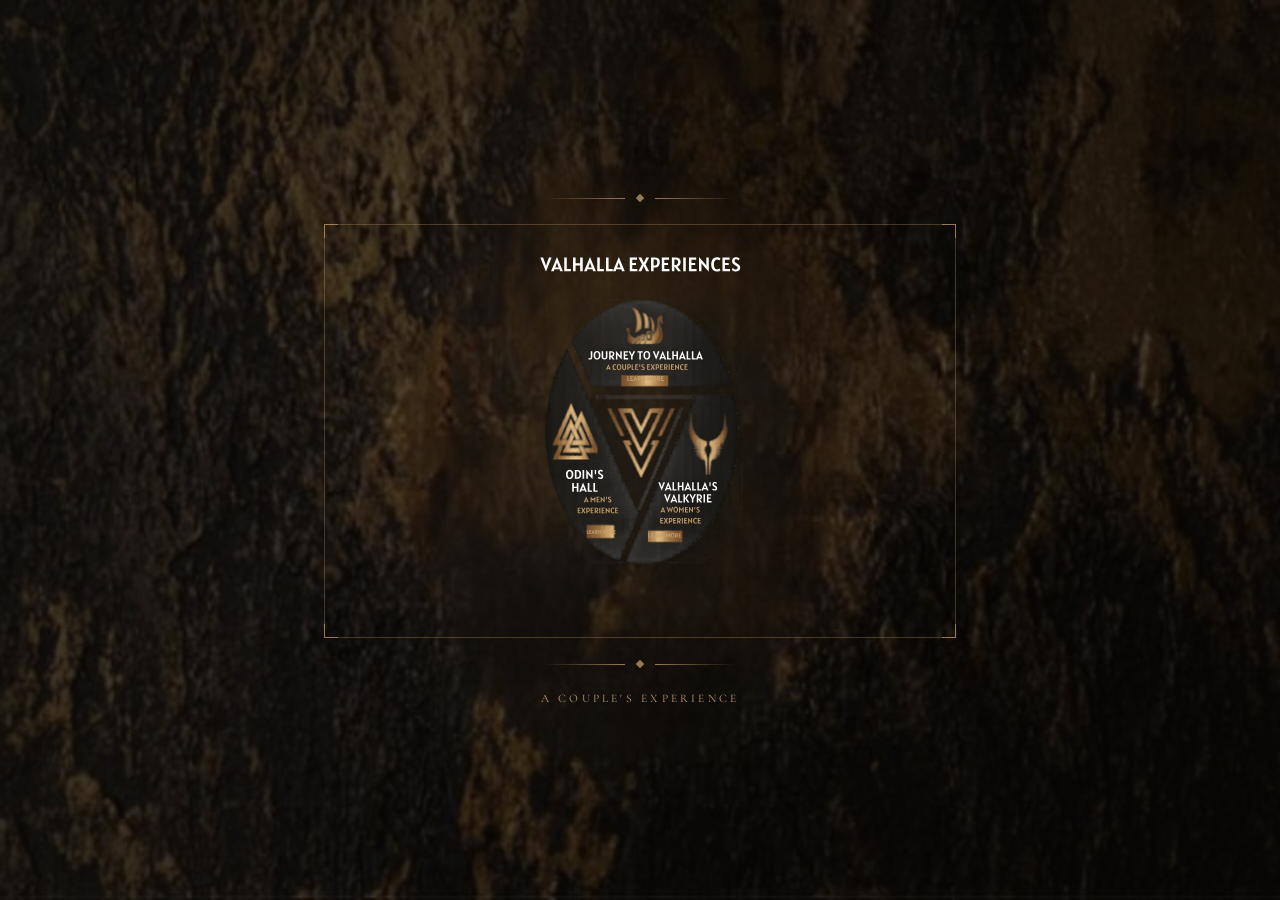
<file: index12.html>
<!DOCTYPE html>
<html lang="en">
<head>
  <meta charset="UTF-8" />
  <meta name="viewport" content="width=device-width, initial-scale=1.0" />
  <title>A Couple's Experience</title>
  <style>
    @import url('https://fonts.googleapis.com/css2?family=Cormorant+Garamond:ital,wght@0,300;0,400;1,300&display=swap');

    *, *::before, *::after { box-sizing: border-box; margin: 0; padding: 0; }

    :root { --gold: #c29e6c; }

    body {
      min-height: 100vh;
      display: flex;
      align-items: center;
      justify-content: center;
      background-color: #1a1410;
      background-image: url('[data-uri]');
      background-size: cover;
      background-position: center;
      background-repeat: no-repeat;
      background-attachment: fixed;
      position: relative;
      overflow: hidden;
      font-family: 'Cormorant Garamond', Georgia, serif;
    }

    body::before {
      content: '';
      position: fixed;
      inset: 0;
      background: radial-gradient(ellipse at center, rgba(15,13,11,0.35) 0%, rgba(10,8,6,0.72) 100%);
      pointer-events: none;
      z-index: 0;
    }

    .card-wrapper {
      position: relative;
      z-index: 1;
      padding: 2rem;
      display: flex;
      flex-direction: column;
      align-items: center;
      gap: 1.5rem;
    }

    .ornament {
      display: flex;
      align-items: center;
      gap: 0.75rem;
      opacity: 0.75;
    }
    .ornament-line { width: 80px; height: 1px; background: linear-gradient(to right, transparent, var(--gold)); }
    .ornament-line.right { background: linear-gradient(to left, transparent, var(--gold)); }
    .ornament-diamond { width: 6px; height: 6px; background: var(--gold); transform: rotate(45deg); }

    .card-frame {
      position: relative;
      max-width: 630px;
      width: 100%;
      filter: drop-shadow(0 0 40px rgba(194,158,108,0.18)) drop-shadow(0 8px 32px rgba(0,0,0,0.7));
      animation: fadeUp 1.2s cubic-bezier(0.22,1,0.36,1) both;
    }

    .card-frame svg { width: 100%; height: auto; display: block; }

    .btn-overlay {
      position: absolute;
      display: block;
      cursor: pointer;
      text-decoration: none;
      border-radius: 2px;
      transition: background 0.2s;
    }
    .btn-overlay:hover { background: rgba(194,158,108,0.12); }
    .btn-overlay:active { background: rgba(194,158,108,0.25); }

    .btn-1 { left: 33.86%; top: 27.18%; width: 32.80%; height: 9.06%; }
    .btn-2 { left: 34.29%; top: 59.22%; width: 16.93%; height: 18.77%; }
    .btn-3 { left: 50.79%; top: 59.22%; width: 14.81%; height: 18.77%; }

    .card-border {
      position: absolute;
      inset: -1px;
      border: 1px solid rgba(194,158,108,0.3);
      pointer-events: none;
    }
    .corner { position: absolute; width: 14px; height: 14px; border-color: var(--gold); border-style: solid; opacity: 0.65; pointer-events: none; }
    .corner.tl { top:-1px; left:-1px;   border-width: 1.5px 0 0 1.5px; }
    .corner.tr { top:-1px; right:-1px;  border-width: 1.5px 1.5px 0 0; }
    .corner.bl { bottom:-1px; left:-1px;  border-width: 0 0 1.5px 1.5px; }
    .corner.br { bottom:-1px; right:-1px; border-width: 0 1.5px 1.5px 0; }

    .caption {
      color: var(--gold);
      font-size: 0.72rem;
      letter-spacing: 0.28em;
      text-transform: uppercase;
      opacity: 0.6;
      animation: fadeUp 1.6s cubic-bezier(0.22,1,0.36,1) both;
    }

    @keyframes fadeUp {
      from { opacity: 0; transform: translateY(18px); }
      to   { opacity: 1; transform: translateY(0); }
    }

    /* Modal */
    .modal-backdrop {
      display: none;
      position: fixed;
      inset: 0;
      background: rgba(0,0,0,0.75);
      z-index: 100;
      align-items: center;
      justify-content: center;
    }
    .modal-backdrop.open { display: flex; }

    .modal {
      background: #1c1812;
      border: 1px solid rgba(194,158,108,0.35);
      max-width: 420px;
      width: 90%;
      padding: 2.5rem 2rem 2rem;
      position: relative;
      animation: fadeUp 0.35s ease both;
      font-family: 'Cormorant Garamond', Georgia, serif;
      color: #e8d9be;
    }

    .modal-tag { font-size: 0.62rem; letter-spacing: 0.3em; text-transform: uppercase; color: var(--gold); opacity: 0.7; margin-bottom: 0.5rem; }
    .modal-title { font-size: 1.7rem; font-weight: 300; color: #f2e4cc; margin-bottom: 0.25rem; line-height: 1.2; }
    .modal-subtitle { font-size: 0.95rem; color: var(--gold); letter-spacing: 0.08em; margin-bottom: 1.2rem; font-style: italic; }
    .modal-body { font-size: 1rem; line-height: 1.7; color: #c4b49a; margin-bottom: 1.8rem; }
    .modal-cta {
      display: inline-block;
      padding: 0.55rem 1.6rem;
      border: 1px solid var(--gold);
      color: var(--gold);
      font-size: 0.72rem;
      letter-spacing: 0.22em;
      text-transform: uppercase;
      text-decoration: none;
      cursor: pointer;
      background: transparent;
      transition: background 0.2s, color 0.2s;
      font-family: inherit;
    }
    .modal-cta:hover { background: var(--gold); color: #1c1812; }

    .modal-close {
      position: absolute;
      top: 1rem; right: 1.1rem;
      background: none;
      border: none;
      color: rgba(194,158,108,0.5);
      font-size: 1.4rem;
      cursor: pointer;
      line-height: 1;
      transition: color 0.2s;
      font-family: inherit;
    }
    .modal-close:hover { color: var(--gold); }

    @media (max-width: 680px) { .card-wrapper { padding: 1rem; } }
  </style>
</head>
<body>

  <div class="card-wrapper">
    <div class="ornament">
      <div class="ornament-line"></div>
      <div class="ornament-diamond"></div>
      <div class="ornament-line right"></div>
    </div>

    <div class="card-frame">
      <svg xmlns="http://www.w3.org/2000/svg" xmlns:xlink="http://www.w3.org/1999/xlink" width="630" zoomAndPan="magnify" viewBox="0 0 472.5 308.999992" height="412" preserveAspectRatio="xMidYMid meet" version="1.0"><metadata><c2pa:manifest xmlns:c2pa="http://c2pa.org/manifest">[base64]/cZfCJ32LOz17AAAAB9Y2JvcqVqZXhjbHVzaW9uc4GiZXN0YXJ0GQERZmxlbmd0aBlYKGRuYW1lbmp1bWJmIG1hbmlmZXN0Y2FsZ2ZzaGEyNTZkaGFzaFgg0xQSsEgZl9uLstW2KF+z6kip+mSz/[base64]/[base64]/bMIqFzu6nkkY3XaslfWCN0tTtW8CChPA7qgFHSA2gn7G9u22LbPqCHoqlvSKnSHMGJOBldCphZMxuq/miU6nX9cssLC6zDmZxLnXjQs35lKnZobKFdD0KuhcUCJPvWsvs12pHP/cPMOt6rxFzdAdt9EmtHlhrPhW3oavx7IlEPMNLLvjpFKwJRLIpSbV4+o0rsm/Buf7AP8Co984I+FKtqTMyK/WrGbYggQzsmz3hG/QP3s45SMQYS+Wcy7D/WO+168aad29Kx45dviuUCBIFtsCY1NbB0v49oegmFve+2/2AV7JZjLIXqhve6CrFmdZbDCg++6XK88ehHV7/2jOr6o29RtffmtOAAM6X9UZbEC8A3mp1ue/VQlI/S34I1hXvZhIM33zq4gkPbCxA2AZvqmmaAF74rzwRQ3T5/dhXDfPhYJkcfrYWIdNWZFnpg6WVOgFV+4KZz4Z3nJryIgsWtG42q74GAyeB6oizMsMj8em8/t3anU/OyvE2JoxWRy0pj1sRupcaCF8oK6RJlIIRk1Qu01A/q5ewUpIAmAp9zQmv6qUPl9K1EYcF3QMr+yAByarjps/9QUgn2K5fQR0TIE3FgZe4GLBXBA5syp5Hjitk78m2c8XVkWQBMm/W3lYBzvLQx5NMwTAC4GBlBLN1ezQIDAQABo1YwVDAOBgNVHQ8BAf8EBAMCB4AwEwYDVR0lBAwwCgYIKwYBBQUHAwQwDAYDVR0TAQH/BAIwADAfBgNVHSMEGDAWgBQUqiuz/SFucVkDUmWgqnn1y0jpADANBgkqhkiG9w0BAQ0FAAOCAgEAvYPTA3NhSKzaxHwo8wmLvEBQ+dKVXD7yowJpDpaVFOkWDfqkz/+uCAlGJz3WvQ1X1wGiEDhR3/3IfiSzMwxU/Lu1EVgCLlicveteEnpw8svXGoh6KpdHD8DkYg3I2kJ9YgCSw3AG1hEEAuXJ+//jqBBe0GpXKEpBUi+PuoGUDZbfQEyCWWmEQDhLFMed829y7ZM0wlUkZqAto2qe2X63bo4aB1cukGnNY/Oj4avn5fiATOk4Q4g1L3pgfFE8PJJ6fXO1+mNJtHQVEIa6W/JvJ+/BSkvAfXGwYO0+L5lZPm2txQaGQMXIMXlLwPeUbnK60Btx+Ic41eQniM2meEm8HG2QIWk65X5NJpVBX+Ps/NhMBd0RnR0LSfSlakYdL1UovB+xEtwsUXQDmDX4FO+FtDXO8ZOx7ISrcEF23Z85voyvVUGn10y/OHZoMUiVmAUd0nTlA6KnpGTjP/c+BcvKc+p6hHbaUEogi2KrvDI//+Gf2wH1wXqtaZwjJCL61lZQs72UPg1+jFu/JkCL07QkaJuwYDn6toTHkzyhSO762h6aHFUjYvDC4UyGO30DVZPFvCFk2eHpKwv1sVy8SnI3NC5xNFlx8vY3VnyPEJXei0+xCKMoV/1CCLqYBSi9fyyk4X1Mv3aD4pDiwi0jx46HXBydnHOLQHIZj0t5KIBhMgtZBugwggbkMIIEzKADAgECAhR9OrjW35fzcIf9vBjQ3+oBksM/[base64]/xwrcXybMWlo9NRP0DfERaj9Ln6iPdSJTgAySv/YqWDAdaYrLiewyF5pDiQpqiwY+mIDYnmF9b6JdkJsJLz+Bx6H7hJYJD1bTxDGaVMHRVN1qvJXTQBI2jqvxhSZABHGH/XyjvxKiPnYOvUiSbIkyWeUlpfJAJEaD8yqS/fngrly2nl2yZ5dQo++yTisOJI16CnFfJJmTe3MGxANnQoorpmuS7FY3ZI+kMmN0jUCkrMtpl3uv1O2Shlk5hdUxYgJ0pGDFaK1i3QbAlit/g/jf388GwrWnKSiVXtXA8UdnhmzkO8Af+8nuK61kfXSyBp0mOGzOf3/M+rx/TmQ8qd0k0UEG1QKdIrHfYe6YAN1lBxRaF/[base64]/863mydrgEKM0TGJn8XCWcLCLUFhnBMOH+WuI4Q94FdhHTM2eUtv/P+J6kMCAwEAAaOCAcUwggHBMA4GA1UdDwEB/wQEAwIBBjASBgNVHRMBAf8ECDAGAQH/AgEAMB0GA1UdDgQWBBQUqiuz/[base64]/gNwiE7lu1GV9T19iEtbyqb+pln2yPgN/Ec7WfVqQ8xmR5CKj0mfR7EkGObGBTyMj0eEA6wkB3e/EhSgofRQQIX+KtVXlYkY3FWTNic/kAu2YVbgKpNnLwWCQc2daUCIz7wptfmBZKfiXSmwtXqMqJLbrSUED4/0MaOLHbY2mxKyXKxJkn9pf4AXJ08YivMukKyTJPsD7n74hHSPqyAqmoBWvAfFgEPvWJSne4+mlHrSP7n2TeuIDaOq6nb1PAurxbyXGUej43NWl0W8sRWj1BSBv4bGfYhUfquklxLXLB4JvY9b3NcjyxZ/Mxf4HOrhTrw2bUaBhNVVn1inUlKMrU77mVK/AC3EZDkOMAVfW1doZTskaQndRPtDE0e6qRWQ1oDWSv8NNSy3DmcasRVOuCOjmEYmah5cJMQiyVJrOtHG9tIXPSASLH6gx63iohTZeKwHjRpdMCeGj/1ckqCLO3WwUpcPNUiu306p6kU921gR5ZEqLiqR9dvgIeDd2Bp88fln0P5YLjBEho5N4RFDvvCZgkaqeuS8NvlgLDhQBD+7cZ/[base64]/z06kUOjqICDQFDcL62aZYR9FnK+JJLFdGRvP6NPLZnmrHVmkpw7LBdjv3mEPyQjq3UccuziQPMcDU1nnyM+OoiE2GRPTW8uN8ND3YMucgQAH1pzcIGMWO6barSQrAOIyVbAd18AdQg4YdLujcQmO4yBfqw52ZttlyTMkPcVYzEFEIShX8hzhH/J5KSDPos3hhv8pLk3KaybNyNwc7dtwXp9X+d9xrHt7w+ghfUnARXxQux9iQqjAe1hwbWy4jfMfYCj87EMhh4sUvKQHmlUD3MpaXbbeiKi8TKBtEnpqMz7UAyUb4LLEUid5CDzKMTu52BQs1tzxuqKUXybYY8IEizk6QD/3HOQ6lbYtQw3v1rygk33BZk8NlVkU24fsYr2mMkRuTuyr4oBb++kjCCwD5Sm9zHYdZ7TUfsN4UnQsQEv7Z06xv4Er0xYyodzlr7JZphUktNUWM+0W/VAMrOSbgjOIGbQgh4hFVvCA+HlVVdznP/e2Pslz8WNj5eourtmKWp6XrD12E6HzpqvaG+osF9gw5+gmuPDHQp8H4QUdusSgOfsqqirAVOqbxjezEb6M2pu6fCdAbfSYW20uHDyWWua4Ieo5yrf2sED+dAis6MWZI1A6WJ/Sjjbfh0TCz5pdiQdHDP4u4zPlSatoeVm5fH2gCJ2bAgMBAAGjgcswgcgwEgYDVR0TAQH/BAgwBgEB/wIBATAfBgNVHSMEGDAWgBTpSeqY3ZxpVH2Nf4+hbMjHKeStczAdBgNVHQ4EFgQUEVVux6d1aMuNR/onO3uuB9JaAUIwDgYDVR0PAQH/BAQDAgGGMGIGA1UdHwRbMFkwV6BVoFOGUWh0dHA6Ly9kMXVhZG4wcGpzaWg4bS5jbG91ZGZyb250Lm5ldC9jcmwvMGEwYWE0NTItOWYyNy00ODYzLWFlZGEtZWQ5NzZmMjBkOGJiLmNybDANBgkqhkiG9w0BAQ0FAAOCAgEAF2b9DkdGuy4Qv4H6/A1z4ZpxAdyTwOZuZUUgbzrTZN7t96PNWJPey02cC6s2hNo/YeFyKB7a2udXUTgUEbcIdwFCaZdTbQAA0zecZ6rEsNdefQXlpcmjoEqw2c3q7KsUp1Yz1ux4rT21lEz3EggICInJ9eju6giB/GGpXgEObIsQ/R2rFjP6v3sVyTQW0FnFiKM4Qcd2iXpJdFPDTSwmSKfWIFEHgdpDBM9czdm+bID3sMft++lHnUue4F49rL928NbUUJtX7TaxYVQ7JsfPfRphugKjDSlEZG53AlJ6PTM8+ZLwfYO4i/ZtCpmz5gVVC1iHgnIGj3cvqPAuIklW6Yt4waMxcT9a7hWYVdZmTUfl4sOZjAihbu/ykHMnIPzpn3ErYDDiAg7Vxff/+FiDkOA0gfDOfcOdUXWaVgzM3p2C/kutkEI0CsvyWSOVsk+DR9BCKbTHG8xzBBVRtGRq7s6D6KmZVq2a5r69w8bR/yLUQ+z+vwfIvGw3n0oAjZ+mpznWy1ZlzHQZonlDZhTdoRvcjd1l7sWss9hwmol9s0xDgKggoMpt4IFX1HVAZdd3gjiX93WVziUEa+u2Djan7IKV3pOVf6C6xRhQWoqqskxF8N1f/[base64]/fCuvxA4MJYihoMH4+V8GanWEuquCAXCSLxchVxt9XcI8EPxECiCJ7P1LuSGGtASbd01kyIqXk+Rw23EkRRbtJn4KNRNO6nFN98G0DlvuJU/m4Erwg/VOhNC4DtGE4nvSHbsftF4Wew0N+/DdcMT2RPGRtlc8xsqzHyLwxk1HCuqajLQqt7QDHw+6M7kJKCFmMDNpifdDh91QeUhNpJXD38XWro3bB9kq2JYPCBAzp0gxEDVIcw7NIBARbK4C/iJj/[base64]/K9UYAV6Jk3vsT1IGv9MLLxHY0WLNabqyLIz30fVE12AUr9PWl5mEFlOIlja9j+R+wvVEU6WYS/1QGe7Y7PP9ESBVvB2DBH4wr829Oz5Ye1kSoFHmRiTvqThtr4uRVF9GWiUqSQidptcVGmo20/4vauSoQr10HanSpGwcoGY2ci047gSfGfV7s37qgch26cmeFAg==</c2pa:manifest><ContainsAiGeneratedContent>Yes</ContainsAiGeneratedContent></metadata><defs><filter x="0%" y="0%" width="100%" height="100%" id="4ba96a6054"><feColorMatrix values="0 0 0 0 1 0 0 0 0 1 0 0 0 0 1 0 0 0 1 0" color-interpolation-filters="sRGB"/></filter><filter x="0%" y="0%" width="100%" height="100%" id="401970e299"><feColorMatrix values="0 0 0 0 1 0 0 0 0 1 0 0 0 0 1 0.2126 0.7152 0.0722 0 0" color-interpolation-filters="sRGB"/></filter><g/><clipPath id="209c20cabb"><path d="M 160 53.355469 L 313.929688 53.355469 L 313.929688 255.644531 L 160 255.644531 Z M 160 53.355469 " clip-rule="nonzero"/></clipPath><mask id="69c79641b2"><g filter="url(#4ba96a6054)"><g filter="url(#401970e299)" transform="matrix(0.749207, 0, 0, 0.749207, 159.592333, 53.357023)"><image x="0" y="0" width="206" xlink:href="[data-uri]" height="270" preserveAspectRatio="xMidYMid meet"/></g></g></mask><clipPath id="e23134c934"><path d="M 221 60 L 256.910156 60 L 256.910156 89.597656 L 221 89.597656 Z M 221 60 " clip-rule="nonzero"/></clipPath><mask id="1dbccd1f3c"><g filter="url(#4ba96a6054)"><g filter="url(#401970e299)" transform="matrix(0.749207, 0, 0, 0.749207, 220.948639, 59.629)"><image x="0" y="0" width="48" xlink:href="[data-uri]" height="40" preserveAspectRatio="xMidYMid meet"/></g></g></mask><clipPath id="9437394d05"><path d="M 216 110 L 257.738281 110 L 257.738281 122 L 216 122 Z M 216 110 " clip-rule="nonzero"/></clipPath><mask id="9b570f3d21"><g filter="url(#4ba96a6054)"><g filter="url(#401970e299)" transform="matrix(0.749207, 0, 0, 0.749207, 215.782869, 109.587171)"><image x="0" y="0" width="56" xlink:href="[data-uri]" height="17" preserveAspectRatio="xMidYMid meet"/></g></g></mask><clipPath id="4f48d71317"><path d="M 163 128.496094 L 204.609375 128.496094 L 204.609375 176 L 163 176 Z M 163 128.496094 " clip-rule="nonzero"/></clipPath><mask id="491aeb8f2a"><g filter="url(#4ba96a6054)"><g filter="url(#401970e299)" transform="matrix(0.749207, 0, 0, 0.749207, 162.654542, 128.49574)"><image x="0" y="0" width="56" xlink:href="[data-uri]" height="64" preserveAspectRatio="xMidYMid meet"/></g></g></mask><clipPath id="6d623a132f"><path d="M 186.203125 218.613281 L 220.664062 218.613281 L 220.664062 236.597656 L 186.203125 236.597656 Z M 186.203125 218.613281 " clip-rule="nonzero"/></clipPath><mask id="3d1104d2bd"><g filter="url(#4ba96a6054)"><g filter="url(#401970e299)" transform="matrix(0.861588, 0, 0, 0.874075, 186.202123, 217.181674)"><image x="0" y="0" width="40" xlink:href="[data-uri]" height="24" preserveAspectRatio="xMidYMid meet"/></g></g></mask><clipPath id="e24c5d3c77"><path d="M 206 131 L 265.773438 131 L 265.773438 190 L 206 190 Z M 206 131 " clip-rule="nonzero"/></clipPath><mask id="4bedd52363"><g filter="url(#4ba96a6054)"><g filter="url(#401970e299)" transform="matrix(0.749207, 0, 0, 0.749207, 205.837146, 130.525361)"><image x="0" y="0" width="80" xlink:href="[data-uri]" height="80" preserveAspectRatio="xMidYMid meet"/></g></g></mask><clipPath id="4aea777a51"><path d="M 242 223 L 272 223 L 272 240.578125 L 242 240.578125 Z M 242 223 " clip-rule="nonzero"/></clipPath><mask id="097946370f"><g filter="url(#4ba96a6054)"><g filter="url(#401970e299)" transform="matrix(0.749207, 0, 0, 0.749207, 241.551836, 222.596145)"><image x="0" y="0" width="41" xlink:href="[data-uri]" height="24" preserveAspectRatio="xMidYMid meet"/></g></g></mask><clipPath id="76b19e64f4"><path d="M 270 134 L 305 134 L 305 187.59375 L 270 187.59375 Z M 270 134 " clip-rule="nonzero"/></clipPath><mask id="c29799f269"><g filter="url(#4ba96a6054)"><g filter="url(#401970e299)" transform="matrix(0.749207, 0, 0, 0.749207, 269.519754, 133.652086)"><image x="0" y="0" width="48" xlink:href="[data-uri]" height="72" preserveAspectRatio="xMidYMid meet"/></g></g></mask><clipPath id="8264e5aaad"><path d="M 27 1 L 29.851562 1 L 29.851562 5 L 27 5 Z M 27 1 " clip-rule="nonzero"/></clipPath><clipPath id="8a982c2b3b"><rect x="0" width="30" y="0" height="8"/></clipPath><clipPath id="70d78f61cf"><rect x="0" width="24" y="0" height="7"/></clipPath><clipPath id="aed02f5ac6"><path d="M 24 1 L 26.796875 1 L 26.796875 5 L 24 5 Z M 24 1 " clip-rule="nonzero"/></clipPath><clipPath id="0727263f16"><rect x="0" width="27" y="0" height="7"/></clipPath></defs><g fill="#ffffff" fill-opacity="1"><g transform="translate(161.640479, 34.731256)"><g><path d="M 8.296875 -10.34375 L 4.203125 0.046875 L 3.96875 0.046875 L -0.15625 -10.34375 L 1.921875 -10.34375 L 3.546875 -5.796875 L 4.125 -4.0625 L 4.6875 -5.796875 L 6.265625 -10.34375 Z M 8.296875 -10.34375 "/></g></g></g><g fill="#ffffff" fill-opacity="1"><g transform="translate(169.783214, 34.731256)"><g><path d="M 6.078125 -1.5 L 2.375 -1.5 L 1.828125 0 L -0.25 0 L 4.125 -10.53125 L 4.28125 -10.53125 L 8.671875 0 L 6.65625 0 Z M 5.515625 -2.9375 L 4.4375 -5.765625 L 4.1875 -6.59375 L 3.953125 -5.765625 L 2.90625 -2.9375 Z M 5.515625 -2.9375 "/></g></g></g><g fill="#ffffff" fill-opacity="1"><g transform="translate(178.19292, 34.731256)"><g><path d="M 6.21875 -1.640625 L 6.21875 0 L 1.25 0 L 1.25 -10.34375 L 3.125 -10.34375 L 3.125 -1.640625 Z M 6.21875 -1.640625 "/></g></g></g><g fill="#ffffff" fill-opacity="1"><g transform="translate(184.793136, 34.731256)"><g><path d="M 8.5 -10.34375 L 8.5 0 L 6.578125 0 L 6.578125 -4.390625 L 3.15625 -4.390625 L 3.15625 0 L 1.25 0 L 1.25 -10.34375 L 3.15625 -10.34375 L 3.15625 -6.03125 L 6.578125 -6.03125 L 6.578125 -10.34375 Z M 8.5 -10.34375 "/></g></g></g><g fill="#ffffff" fill-opacity="1"><g transform="translate(194.537722, 34.731256)"><g><path d="M 6.078125 -1.5 L 2.375 -1.5 L 1.828125 0 L -0.25 0 L 4.125 -10.53125 L 4.28125 -10.53125 L 8.671875 0 L 6.65625 0 Z M 5.515625 -2.9375 L 4.4375 -5.765625 L 4.1875 -6.59375 L 3.953125 -5.765625 L 2.90625 -2.9375 Z M 5.515625 -2.9375 "/></g></g></g><g fill="#ffffff" fill-opacity="1"><g transform="translate(202.947428, 34.731256)"><g><path d="M 6.21875 -1.640625 L 6.21875 0 L 1.25 0 L 1.25 -10.34375 L 3.125 -10.34375 L 3.125 -1.640625 Z M 6.21875 -1.640625 "/></g></g></g><g fill="#ffffff" fill-opacity="1"><g transform="translate(209.547644, 34.731256)"><g><path d="M 6.21875 -1.640625 L 6.21875 0 L 1.25 0 L 1.25 -10.34375 L 3.125 -10.34375 L 3.125 -1.640625 Z M 6.21875 -1.640625 "/></g></g></g><g fill="#ffffff" fill-opacity="1"><g transform="translate(216.14786, 34.731256)"><g><path d="M 6.078125 -1.5 L 2.375 -1.5 L 1.828125 0 L -0.25 0 L 4.125 -10.53125 L 4.28125 -10.53125 L 8.671875 0 L 6.65625 0 Z M 5.515625 -2.9375 L 4.4375 -5.765625 L 4.1875 -6.59375 L 3.953125 -5.765625 L 2.90625 -2.9375 Z M 5.515625 -2.9375 "/></g></g></g><g fill="#ffffff" fill-opacity="1"><g transform="translate(224.557566, 34.731256)"><g/></g></g><g fill="#ffffff" fill-opacity="1"><g transform="translate(227.375633, 34.731256)"><g><path d="M 6.90625 -1.671875 L 6.90625 0 L 1.203125 0 L 1.203125 -10.34375 L 6.609375 -10.34375 L 6.609375 -8.734375 L 3.0625 -8.734375 L 3.0625 -6.3125 L 5.875 -6.3125 L 5.875 -4.734375 L 3.0625 -4.734375 L 3.0625 -1.671875 Z M 6.90625 -1.671875 "/></g></g></g><g fill="#ffffff" fill-opacity="1"><g transform="translate(234.8806, 34.731256)"><g><path d="M 5.984375 0 L 4.140625 -4 L 2.359375 0 L 0.15625 0 L 2.875 -5.328125 L 0.1875 -10.34375 L 2.421875 -10.34375 L 4.25 -6.390625 L 6.015625 -10.34375 L 8.1875 -10.34375 L 5.5 -5.140625 L 8.265625 0 Z M 5.984375 0 "/></g></g></g><g fill="#ffffff" fill-opacity="1"><g transform="translate(243.290306, 34.731256)"><g><path d="M 4.015625 -10.34375 C 5.191406 -10.34375 6.117188 -10.066406 6.796875 -9.515625 C 7.484375 -8.960938 7.828125 -8.03125 7.828125 -6.71875 C 7.828125 -6.007812 7.691406 -5.351562 7.421875 -4.75 C 7.148438 -4.15625 6.734375 -3.675781 6.171875 -3.3125 C 5.617188 -2.957031 4.921875 -2.78125 4.078125 -2.78125 L 3.15625 -2.78125 L 3.15625 0 L 1.25 0 L 1.25 -10.34375 Z M 3.953125 -4.328125 C 4.597656 -4.328125 5.082031 -4.519531 5.40625 -4.90625 C 5.738281 -5.300781 5.90625 -5.875 5.90625 -6.625 C 5.90625 -7.144531 5.835938 -7.566406 5.703125 -7.890625 C 5.578125 -8.210938 5.367188 -8.453125 5.078125 -8.609375 C 4.785156 -8.765625 4.394531 -8.84375 3.90625 -8.84375 L 3.15625 -8.84375 L 3.15625 -4.328125 Z M 3.953125 -4.328125 "/></g></g></g><g fill="#ffffff" fill-opacity="1"><g transform="translate(251.403375, 34.731256)"><g><path d="M 6.90625 -1.671875 L 6.90625 0 L 1.203125 0 L 1.203125 -10.34375 L 6.609375 -10.34375 L 6.609375 -8.734375 L 3.0625 -8.734375 L 3.0625 -6.3125 L 5.875 -6.3125 L 5.875 -4.734375 L 3.0625 -4.734375 L 3.0625 -1.671875 Z M 6.90625 -1.671875 "/></g></g></g><g fill="#ffffff" fill-opacity="1"><g transform="translate(258.908342, 34.731256)"><g><path d="M 5.796875 0 L 3.125 -3.734375 L 3.125 0 L 1.25 0 L 1.25 -10.34375 L 4.125 -10.34375 C 6.582031 -10.34375 7.8125 -9.242188 7.8125 -7.046875 C 7.8125 -6.554688 7.726562 -6.078125 7.5625 -5.609375 C 7.40625 -5.140625 7.144531 -4.71875 6.78125 -4.34375 C 6.425781 -3.976562 5.972656 -3.726562 5.421875 -3.59375 L 8.09375 0 Z M 3.921875 -4.671875 C 4.335938 -4.671875 4.695312 -4.769531 5 -4.96875 C 5.300781 -5.175781 5.523438 -5.445312 5.671875 -5.78125 C 5.828125 -6.113281 5.90625 -6.476562 5.90625 -6.875 C 5.90625 -7.550781 5.75 -8.050781 5.4375 -8.375 C 5.125 -8.695312 4.601562 -8.859375 3.875 -8.859375 L 3.125 -8.859375 L 3.125 -4.671875 Z M 3.921875 -4.671875 "/></g></g></g><g fill="#ffffff" fill-opacity="1"><g transform="translate(267.466367, 34.731256)"><g><path d="M 1.203125 -10.34375 L 3.109375 -10.34375 L 3.109375 0 L 1.203125 0 Z M 1.203125 -10.34375 "/></g></g></g><g fill="#ffffff" fill-opacity="1"><g transform="translate(271.767632, 34.731256)"><g><path d="M 6.90625 -1.671875 L 6.90625 0 L 1.203125 0 L 1.203125 -10.34375 L 6.609375 -10.34375 L 6.609375 -8.734375 L 3.0625 -8.734375 L 3.0625 -6.3125 L 5.875 -6.3125 L 5.875 -4.734375 L 3.0625 -4.734375 L 3.0625 -1.671875 Z M 6.90625 -1.671875 "/></g></g></g><g fill="#ffffff" fill-opacity="1"><g transform="translate(279.272599, 34.731256)"><g><path d="M 8.5625 -10.34375 L 8.5625 0.203125 L 8.421875 0.203125 L 3.453125 -5.453125 L 3 -6.046875 L 3.078125 -4.609375 L 3.078125 0 L 1.25 0 L 1.25 -10.53125 L 1.40625 -10.53125 L 6.296875 -4.828125 L 6.8125 -4.15625 L 6.734375 -5.5625 L 6.734375 -10.34375 Z M 8.5625 -10.34375 "/></g></g></g><g fill="#ffffff" fill-opacity="1"><g transform="translate(289.076517, 34.731256)"><g><path d="M 4.75 0.171875 C 4 0.171875 3.304688 -0.0234375 2.671875 -0.421875 C 2.035156 -0.828125 1.519531 -1.441406 1.125 -2.265625 C 0.738281 -3.097656 0.546875 -4.113281 0.546875 -5.3125 C 0.546875 -6.40625 0.738281 -7.34375 1.125 -8.125 C 1.507812 -8.914062 2.03125 -9.515625 2.6875 -9.921875 C 3.351562 -10.328125 4.09375 -10.53125 4.90625 -10.53125 C 5.40625 -10.53125 5.828125 -10.476562 6.171875 -10.375 C 6.523438 -10.28125 6.800781 -10.171875 7 -10.046875 C 7.195312 -9.921875 7.390625 -9.773438 7.578125 -9.609375 L 6.734375 -8.046875 C 6.566406 -8.234375 6.414062 -8.375 6.28125 -8.46875 C 6.144531 -8.570312 5.972656 -8.65625 5.765625 -8.71875 C 5.566406 -8.78125 5.304688 -8.8125 4.984375 -8.8125 C 4.492188 -8.8125 4.066406 -8.664062 3.703125 -8.375 C 3.347656 -8.09375 3.078125 -7.691406 2.890625 -7.171875 C 2.703125 -6.660156 2.609375 -6.078125 2.609375 -5.421875 C 2.609375 -4.585938 2.707031 -3.875 2.90625 -3.28125 C 3.101562 -2.695312 3.367188 -2.253906 3.703125 -1.953125 C 4.035156 -1.660156 4.410156 -1.515625 4.828125 -1.515625 C 5.265625 -1.515625 5.648438 -1.578125 5.984375 -1.703125 C 6.328125 -1.828125 6.585938 -1.984375 6.765625 -2.171875 L 7.578125 -0.703125 C 7.273438 -0.453125 6.910156 -0.242188 6.484375 -0.078125 C 6.054688 0.0859375 5.476562 0.171875 4.75 0.171875 Z M 4.75 0.171875 "/></g></g></g><g fill="#ffffff" fill-opacity="1"><g transform="translate(296.892948, 34.731256)"><g><path d="M 6.90625 -1.671875 L 6.90625 0 L 1.203125 0 L 1.203125 -10.34375 L 6.609375 -10.34375 L 6.609375 -8.734375 L 3.0625 -8.734375 L 3.0625 -6.3125 L 5.875 -6.3125 L 5.875 -4.734375 L 3.0625 -4.734375 L 3.0625 -1.671875 Z M 6.90625 -1.671875 "/></g></g></g><g fill="#ffffff" fill-opacity="1"><g transform="translate(304.397915, 34.731256)"><g><path d="M 3.765625 0.15625 C 3.304688 0.15625 2.875 0.101562 2.46875 0 C 2.0625 -0.101562 1.703125 -0.242188 1.390625 -0.421875 C 1.085938 -0.597656 0.847656 -0.78125 0.671875 -0.96875 L 1.421875 -2.53125 C 1.535156 -2.375 1.707031 -2.210938 1.9375 -2.046875 C 2.175781 -1.878906 2.441406 -1.734375 2.734375 -1.609375 C 3.035156 -1.492188 3.335938 -1.4375 3.640625 -1.4375 C 4.023438 -1.4375 4.347656 -1.539062 4.609375 -1.75 C 4.878906 -1.96875 5.015625 -2.273438 5.015625 -2.671875 C 5.015625 -2.921875 4.953125 -3.140625 4.828125 -3.328125 C 4.710938 -3.515625 4.550781 -3.679688 4.34375 -3.828125 C 4.144531 -3.972656 3.835938 -4.171875 3.421875 -4.421875 C 2.859375 -4.765625 2.414062 -5.054688 2.09375 -5.296875 C 1.769531 -5.546875 1.488281 -5.867188 1.25 -6.265625 C 1.019531 -6.671875 0.90625 -7.15625 0.90625 -7.71875 C 0.90625 -8.269531 1.019531 -8.753906 1.25 -9.171875 C 1.488281 -9.597656 1.835938 -9.929688 2.296875 -10.171875 C 2.753906 -10.410156 3.3125 -10.53125 3.96875 -10.53125 C 5.019531 -10.53125 5.898438 -10.207031 6.609375 -9.5625 L 5.78125 -8.046875 C 5.6875 -8.160156 5.554688 -8.285156 5.390625 -8.421875 C 5.222656 -8.566406 5.019531 -8.691406 4.78125 -8.796875 C 4.550781 -8.898438 4.300781 -8.953125 4.03125 -8.953125 C 3.65625 -8.953125 3.359375 -8.84375 3.140625 -8.625 C 2.929688 -8.40625 2.828125 -8.128906 2.828125 -7.796875 C 2.828125 -7.546875 2.890625 -7.320312 3.015625 -7.125 C 3.148438 -6.925781 3.316406 -6.75 3.515625 -6.59375 C 3.722656 -6.445312 4 -6.269531 4.34375 -6.0625 C 4.976562 -5.6875 5.457031 -5.375 5.78125 -5.125 C 6.113281 -4.875 6.394531 -4.550781 6.625 -4.15625 C 6.851562 -3.769531 6.96875 -3.296875 6.96875 -2.734375 C 6.96875 -2.128906 6.835938 -1.609375 6.578125 -1.171875 C 6.316406 -0.742188 5.945312 -0.414062 5.46875 -0.1875 C 4.988281 0.0390625 4.421875 0.15625 3.765625 0.15625 Z M 3.765625 0.15625 "/></g></g></g><g clip-path="url(#209c20cabb)"><g mask="url(#69c79641b2)"><g transform="matrix(0.749207, 0, 0, 0.749207, 159.592333, 53.357023)"><image x="0" y="0" width="206" xlink:href="[data-uri]" height="270" preserveAspectRatio="xMidYMid meet"/></g></g></g><g clip-path="url(#e23134c934)"><g mask="url(#1dbccd1f3c)"><g transform="matrix(0.749207, 0, 0, 0.749207, 220.948639, 59.629)"><image x="0" y="0" width="48" xlink:href="[data-uri]" height="40" preserveAspectRatio="xMidYMid meet"/></g></g></g><g fill="#ffffff" fill-opacity="1"><g transform="translate(197.58416, 100.820416)"><g><path d="M 1.046875 0.125 C 0.878906 0.125 0.675781 0.09375 0.4375 0.03125 C 0.207031 -0.0195312 0.0390625 -0.0820312 -0.0625 -0.15625 L 0.359375 -1.203125 C 0.429688 -1.085938 0.523438 -1 0.640625 -0.9375 C 0.765625 -0.875 0.882812 -0.84375 1 -0.84375 C 1.144531 -0.84375 1.269531 -0.859375 1.375 -0.890625 C 1.476562 -0.929688 1.5625 -1.015625 1.625 -1.140625 C 1.695312 -1.273438 1.734375 -1.472656 1.734375 -1.734375 L 1.734375 -6.15625 L 2.890625 -6.15625 L 2.890625 -1.84375 C 2.890625 -1.238281 2.742188 -0.757812 2.453125 -0.40625 C 2.171875 -0.0507812 1.703125 0.125 1.046875 0.125 Z M 1.046875 0.125 "/></g></g></g><g fill="#ffffff" fill-opacity="1"><g transform="translate(201.110073, 100.820416)"><g><path d="M 2.90625 0.109375 C 2.363281 0.109375 1.898438 -0.0195312 1.515625 -0.28125 C 1.128906 -0.539062 0.835938 -0.910156 0.640625 -1.390625 C 0.441406 -1.867188 0.34375 -2.429688 0.34375 -3.078125 C 0.34375 -3.722656 0.441406 -4.285156 0.640625 -4.765625 C 0.835938 -5.242188 1.125 -5.613281 1.5 -5.875 C 1.882812 -6.132812 2.347656 -6.265625 2.890625 -6.265625 C 3.453125 -6.265625 3.925781 -6.128906 4.3125 -5.859375 C 4.695312 -5.597656 4.984375 -5.226562 5.171875 -4.75 C 5.367188 -4.269531 5.46875 -3.710938 5.46875 -3.078125 C 5.46875 -2.429688 5.367188 -1.867188 5.171875 -1.390625 C 4.972656 -0.910156 4.679688 -0.539062 4.296875 -0.28125 C 3.910156 -0.0195312 3.445312 0.109375 2.90625 0.109375 Z M 2.90625 -0.84375 C 3.175781 -0.84375 3.410156 -0.925781 3.609375 -1.09375 C 3.816406 -1.257812 3.984375 -1.507812 4.109375 -1.84375 C 4.234375 -2.1875 4.296875 -2.609375 4.296875 -3.109375 C 4.296875 -3.835938 4.171875 -4.390625 3.921875 -4.765625 C 3.671875 -5.148438 3.328125 -5.34375 2.890625 -5.34375 C 2.453125 -5.34375 2.113281 -5.148438 1.875 -4.765625 C 1.644531 -4.390625 1.53125 -3.832031 1.53125 -3.09375 C 1.53125 -2.59375 1.582031 -2.175781 1.6875 -1.84375 C 1.800781 -1.507812 1.960938 -1.257812 2.171875 -1.09375 C 2.378906 -0.925781 2.625 -0.84375 2.90625 -0.84375 Z M 2.90625 -0.84375 "/></g></g></g><g fill="#ffffff" fill-opacity="1"><g transform="translate(206.910198, 100.820416)"><g><path d="M 2.765625 0.109375 C 2.097656 0.109375 1.566406 -0.0664062 1.171875 -0.421875 C 0.773438 -0.773438 0.578125 -1.367188 0.578125 -2.203125 L 0.578125 -6.15625 L 1.734375 -6.15625 L 1.734375 -2.078125 C 1.734375 -1.609375 1.832031 -1.285156 2.03125 -1.109375 C 2.238281 -0.929688 2.476562 -0.84375 2.75 -0.84375 C 3.03125 -0.84375 3.265625 -0.929688 3.453125 -1.109375 C 3.648438 -1.285156 3.75 -1.609375 3.75 -2.078125 L 3.75 -6.15625 L 4.90625 -6.15625 L 4.90625 -2.203125 C 4.90625 -1.367188 4.710938 -0.773438 4.328125 -0.421875 C 3.941406 -0.0664062 3.421875 0.109375 2.765625 0.109375 Z M 2.765625 0.109375 "/></g></g></g><g fill="#ffffff" fill-opacity="1"><g transform="translate(212.38418, 100.820416)"><g><path d="M 3.4375 0 L 1.859375 -2.21875 L 1.859375 0 L 0.734375 0 L 0.734375 -6.15625 L 2.453125 -6.15625 C 3.910156 -6.15625 4.640625 -5.5 4.640625 -4.1875 C 4.640625 -3.894531 4.59375 -3.609375 4.5 -3.328125 C 4.40625 -3.046875 4.25 -2.796875 4.03125 -2.578125 C 3.820312 -2.367188 3.550781 -2.222656 3.21875 -2.140625 L 4.8125 0 Z M 2.328125 -2.78125 C 2.578125 -2.78125 2.789062 -2.835938 2.96875 -2.953125 C 3.144531 -3.078125 3.28125 -3.238281 3.375 -3.4375 C 3.46875 -3.632812 3.515625 -3.851562 3.515625 -4.09375 C 3.515625 -4.5 3.421875 -4.796875 3.234375 -4.984375 C 3.046875 -5.171875 2.734375 -5.265625 2.296875 -5.265625 L 1.859375 -5.265625 L 1.859375 -2.78125 Z M 2.328125 -2.78125 "/></g></g></g><g fill="#ffffff" fill-opacity="1"><g transform="translate(217.470308, 100.820416)"><g><path d="M 5.09375 -6.15625 L 5.09375 0.125 L 5 0.125 L 2.0625 -3.234375 L 1.78125 -3.59375 L 1.828125 -2.734375 L 1.828125 0 L 0.734375 0 L 0.734375 -6.265625 L 0.84375 -6.265625 L 3.75 -2.875 L 4.046875 -2.46875 L 4.015625 -3.3125 L 4.015625 -6.15625 Z M 5.09375 -6.15625 "/></g></g></g><g fill="#ffffff" fill-opacity="1"><g transform="translate(223.296876, 100.820416)"><g><path d="M 4.109375 -1 L 4.109375 0 L 0.71875 0 L 0.71875 -6.15625 L 3.921875 -6.15625 L 3.921875 -5.1875 L 1.8125 -5.1875 L 1.8125 -3.75 L 3.5 -3.75 L 3.5 -2.8125 L 1.8125 -2.8125 L 1.8125 -1 Z M 4.109375 -1 "/></g></g></g><g fill="#ffffff" fill-opacity="1"><g transform="translate(227.757159, 100.820416)"><g><path d="M 2.9375 -2.40625 L 2.9375 0 L 1.8125 0 L 1.8125 -2.484375 L -0.125 -6.15625 L 1.109375 -6.15625 L 2.40625 -3.484375 L 3.640625 -6.15625 L 4.875 -6.15625 Z M 2.9375 -2.40625 "/></g></g></g><g fill="#ffffff" fill-opacity="1"><g transform="translate(232.499516, 100.820416)"><g/></g></g><g fill="#ffffff" fill-opacity="1"><g transform="translate(234.174326, 100.820416)"><g><path d="M 4.140625 -5.15625 L 2.71875 -5.15625 L 2.71875 0 L 1.578125 0 L 1.578125 -5.15625 L 0.15625 -5.15625 L 0.15625 -6.15625 L 4.140625 -6.15625 Z M 4.140625 -5.15625 "/></g></g></g><g fill="#ffffff" fill-opacity="1"><g transform="translate(238.46712, 100.820416)"><g><path d="M 2.90625 0.109375 C 2.363281 0.109375 1.898438 -0.0195312 1.515625 -0.28125 C 1.128906 -0.539062 0.835938 -0.910156 0.640625 -1.390625 C 0.441406 -1.867188 0.34375 -2.429688 0.34375 -3.078125 C 0.34375 -3.722656 0.441406 -4.285156 0.640625 -4.765625 C 0.835938 -5.242188 1.125 -5.613281 1.5 -5.875 C 1.882812 -6.132812 2.347656 -6.265625 2.890625 -6.265625 C 3.453125 -6.265625 3.925781 -6.128906 4.3125 -5.859375 C 4.695312 -5.597656 4.984375 -5.226562 5.171875 -4.75 C 5.367188 -4.269531 5.46875 -3.710938 5.46875 -3.078125 C 5.46875 -2.429688 5.367188 -1.867188 5.171875 -1.390625 C 4.972656 -0.910156 4.679688 -0.539062 4.296875 -0.28125 C 3.910156 -0.0195312 3.445312 0.109375 2.90625 0.109375 Z M 2.90625 -0.84375 C 3.175781 -0.84375 3.410156 -0.925781 3.609375 -1.09375 C 3.816406 -1.257812 3.984375 -1.507812 4.109375 -1.84375 C 4.234375 -2.1875 4.296875 -2.609375 4.296875 -3.109375 C 4.296875 -3.835938 4.171875 -4.390625 3.921875 -4.765625 C 3.671875 -5.148438 3.328125 -5.34375 2.890625 -5.34375 C 2.453125 -5.34375 2.113281 -5.148438 1.875 -4.765625 C 1.644531 -4.390625 1.53125 -3.832031 1.53125 -3.09375 C 1.53125 -2.59375 1.582031 -2.175781 1.6875 -1.84375 C 1.800781 -1.507812 1.960938 -1.257812 2.171875 -1.09375 C 2.378906 -0.925781 2.625 -0.84375 2.90625 -0.84375 Z M 2.90625 -0.84375 "/></g></g></g><g fill="#ffffff" fill-opacity="1"><g transform="translate(244.267245, 100.820416)"><g/></g></g><g fill="#ffffff" fill-opacity="1"><g transform="translate(245.942055, 100.820416)"><g><path d="M 4.9375 -6.15625 L 2.5 0.03125 L 2.359375 0.03125 L -0.09375 -6.15625 L 1.140625 -6.15625 L 2.109375 -3.4375 L 2.453125 -2.421875 L 2.796875 -3.4375 L 3.71875 -6.15625 Z M 4.9375 -6.15625 "/></g></g></g><g fill="#ffffff" fill-opacity="1"><g transform="translate(250.781367, 100.820416)"><g><path d="M 3.609375 -0.890625 L 1.40625 -0.890625 L 1.078125 0 L -0.15625 0 L 2.453125 -6.265625 L 2.546875 -6.265625 L 5.15625 0 L 3.953125 0 Z M 3.28125 -1.75 L 2.640625 -3.421875 L 2.484375 -3.921875 L 2.34375 -3.421875 L 1.734375 -1.75 Z M 3.28125 -1.75 "/></g></g></g><g fill="#ffffff" fill-opacity="1"><g transform="translate(255.779343, 100.820416)"><g><path d="M 3.703125 -0.96875 L 3.703125 0 L 0.734375 0 L 0.734375 -6.15625 L 1.859375 -6.15625 L 1.859375 -0.96875 Z M 3.703125 -0.96875 "/></g></g></g><g fill="#ffffff" fill-opacity="1"><g transform="translate(259.701923, 100.820416)"><g><path d="M 5.0625 -6.15625 L 5.0625 0 L 3.90625 0 L 3.90625 -2.609375 L 1.875 -2.609375 L 1.875 0 L 0.734375 0 L 0.734375 -6.15625 L 1.875 -6.15625 L 1.875 -3.578125 L 3.90625 -3.578125 L 3.90625 -6.15625 Z M 5.0625 -6.15625 "/></g></g></g><g fill="#ffffff" fill-opacity="1"><g transform="translate(265.493234, 100.820416)"><g><path d="M 3.609375 -0.890625 L 1.40625 -0.890625 L 1.078125 0 L -0.15625 0 L 2.453125 -6.265625 L 2.546875 -6.265625 L 5.15625 0 L 3.953125 0 Z M 3.28125 -1.75 L 2.640625 -3.421875 L 2.484375 -3.921875 L 2.34375 -3.421875 L 1.734375 -1.75 Z M 3.28125 -1.75 "/></g></g></g><g fill="#ffffff" fill-opacity="1"><g transform="translate(270.49121, 100.820416)"><g><path d="M 3.703125 -0.96875 L 3.703125 0 L 0.734375 0 L 0.734375 -6.15625 L 1.859375 -6.15625 L 1.859375 -0.96875 Z M 3.703125 -0.96875 "/></g></g></g><g fill="#ffffff" fill-opacity="1"><g transform="translate(274.41379, 100.820416)"><g><path d="M 3.703125 -0.96875 L 3.703125 0 L 0.734375 0 L 0.734375 -6.15625 L 1.859375 -6.15625 L 1.859375 -0.96875 Z M 3.703125 -0.96875 "/></g></g></g><g fill="#ffffff" fill-opacity="1"><g transform="translate(278.336371, 100.820416)"><g><path d="M 3.609375 -0.890625 L 1.40625 -0.890625 L 1.078125 0 L -0.15625 0 L 2.453125 -6.265625 L 2.546875 -6.265625 L 5.15625 0 L 3.953125 0 Z M 3.28125 -1.75 L 2.640625 -3.421875 L 2.484375 -3.921875 L 2.34375 -3.421875 L 1.734375 -1.75 Z M 3.28125 -1.75 "/></g></g></g><g clip-path="url(#9437394d05)"><g mask="url(#9b570f3d21)"><g transform="matrix(0.749207, 0, 0, 0.749207, 215.782869, 109.587171)"><image x="0" y="0" width="56" xlink:href="[data-uri]" height="17" preserveAspectRatio="xMidYMid meet"/></g></g></g><g clip-path="url(#4f48d71317)"><g mask="url(#491aeb8f2a)"><g transform="matrix(0.749207, 0, 0, 0.749207, 162.654542, 128.49574)"><image x="0" y="0" width="56" xlink:href="[data-uri]" height="64" preserveAspectRatio="xMidYMid meet"/></g></g></g><g fill="#ffffff" fill-opacity="1"><g transform="translate(180.343952, 190.380252)"><g><path d="M 3.140625 0.109375 C 2.554688 0.109375 2.054688 -0.03125 1.640625 -0.3125 C 1.222656 -0.59375 0.90625 -0.988281 0.6875 -1.5 C 0.476562 -2.019531 0.375 -2.628906 0.375 -3.328125 C 0.375 -4.015625 0.476562 -4.613281 0.6875 -5.125 C 0.894531 -5.644531 1.203125 -6.046875 1.609375 -6.328125 C 2.023438 -6.609375 2.523438 -6.75 3.109375 -6.75 C 3.722656 -6.75 4.238281 -6.609375 4.65625 -6.328125 C 5.070312 -6.046875 5.382812 -5.644531 5.59375 -5.125 C 5.800781 -4.613281 5.90625 -4.015625 5.90625 -3.328125 C 5.90625 -2.628906 5.796875 -2.019531 5.578125 -1.5 C 5.359375 -0.988281 5.039062 -0.59375 4.625 -0.3125 C 4.21875 -0.03125 3.722656 0.109375 3.140625 0.109375 Z M 3.140625 -0.90625 C 3.421875 -0.90625 3.671875 -0.992188 3.890625 -1.171875 C 4.117188 -1.359375 4.296875 -1.632812 4.421875 -2 C 4.554688 -2.363281 4.625 -2.816406 4.625 -3.359375 C 4.625 -4.140625 4.492188 -4.734375 4.234375 -5.140625 C 3.972656 -5.554688 3.597656 -5.765625 3.109375 -5.765625 C 2.648438 -5.765625 2.289062 -5.554688 2.03125 -5.140625 C 1.78125 -4.734375 1.65625 -4.132812 1.65625 -3.34375 C 1.65625 -2.800781 1.710938 -2.347656 1.828125 -1.984375 C 1.953125 -1.617188 2.125 -1.347656 2.34375 -1.171875 C 2.570312 -0.992188 2.835938 -0.90625 3.140625 -0.90625 Z M 3.140625 -0.90625 "/></g></g></g><g fill="#ffffff" fill-opacity="1"><g transform="translate(186.613989, 190.380252)"><g><path d="M 2.484375 -6.640625 C 3.460938 -6.640625 4.207031 -6.367188 4.71875 -5.828125 C 5.238281 -5.285156 5.5 -4.476562 5.5 -3.40625 C 5.5 -2.707031 5.378906 -2.101562 5.140625 -1.59375 C 4.910156 -1.082031 4.566406 -0.6875 4.109375 -0.40625 C 3.660156 -0.132812 3.117188 0 2.484375 0 L 0.765625 0 L 0.765625 -6.640625 Z M 2.453125 -1.046875 C 2.890625 -1.046875 3.242188 -1.15625 3.515625 -1.375 C 3.785156 -1.59375 3.976562 -1.875 4.09375 -2.21875 C 4.207031 -2.5625 4.265625 -2.945312 4.265625 -3.375 C 4.265625 -4.050781 4.117188 -4.601562 3.828125 -5.03125 C 3.546875 -5.46875 3.085938 -5.6875 2.453125 -5.6875 L 2 -5.6875 L 2 -1.046875 Z M 2.453125 -1.046875 "/></g></g></g><g fill="#ffffff" fill-opacity="1"><g transform="translate(192.39804, 190.380252)"><g><path d="M 0.765625 -6.640625 L 1.984375 -6.640625 L 1.984375 0 L 0.765625 0 Z M 0.765625 -6.640625 "/></g></g></g><g fill="#ffffff" fill-opacity="1"><g transform="translate(195.161428, 190.380252)"><g><path d="M 5.5 -6.640625 L 5.5 0.140625 L 5.40625 0.140625 L 2.21875 -3.5 L 1.921875 -3.875 L 1.96875 -2.953125 L 1.96875 0 L 0.796875 0 L 0.796875 -6.75 L 0.90625 -6.75 L 4.046875 -3.09375 L 4.375 -2.65625 L 4.328125 -3.578125 L 4.328125 -6.640625 Z M 5.5 -6.640625 "/></g></g></g><g fill="#ffffff" fill-opacity="1"><g transform="translate(201.460045, 190.380252)"><g><path d="M 0.953125 -3.421875 L 0.84375 -6.640625 L 1.890625 -6.640625 L 1.796875 -3.421875 Z M 0.953125 -3.421875 "/></g></g></g><g fill="#ffffff" fill-opacity="1"><g transform="translate(204.204375, 190.380252)"><g><path d="M 2.421875 0.109375 C 2.128906 0.109375 1.847656 0.0703125 1.578125 0 C 1.316406 -0.0703125 1.085938 -0.160156 0.890625 -0.265625 C 0.691406 -0.378906 0.535156 -0.5 0.421875 -0.625 L 0.921875 -1.625 C 0.992188 -1.53125 1.101562 -1.425781 1.25 -1.3125 C 1.394531 -1.207031 1.5625 -1.113281 1.75 -1.03125 C 1.945312 -0.957031 2.140625 -0.921875 2.328125 -0.921875 C 2.585938 -0.921875 2.800781 -0.988281 2.96875 -1.125 C 3.132812 -1.269531 3.21875 -1.46875 3.21875 -1.71875 C 3.21875 -1.875 3.175781 -2.007812 3.09375 -2.125 C 3.019531 -2.25 2.921875 -2.359375 2.796875 -2.453125 C 2.671875 -2.546875 2.472656 -2.675781 2.203125 -2.84375 C 1.835938 -3.0625 1.550781 -3.25 1.34375 -3.40625 C 1.132812 -3.5625 0.953125 -3.765625 0.796875 -4.015625 C 0.648438 -4.273438 0.578125 -4.585938 0.578125 -4.953125 C 0.578125 -5.304688 0.648438 -5.617188 0.796875 -5.890625 C 0.953125 -6.160156 1.175781 -6.367188 1.46875 -6.515625 C 1.769531 -6.671875 2.128906 -6.75 2.546875 -6.75 C 3.222656 -6.75 3.785156 -6.546875 4.234375 -6.140625 L 3.703125 -5.171875 C 3.648438 -5.242188 3.566406 -5.320312 3.453125 -5.40625 C 3.347656 -5.5 3.21875 -5.578125 3.0625 -5.640625 C 2.914062 -5.710938 2.757812 -5.75 2.59375 -5.75 C 2.34375 -5.75 2.148438 -5.675781 2.015625 -5.53125 C 1.890625 -5.394531 1.828125 -5.21875 1.828125 -5 C 1.828125 -4.84375 1.863281 -4.703125 1.9375 -4.578125 C 2.019531 -4.453125 2.125 -4.335938 2.25 -4.234375 C 2.382812 -4.140625 2.566406 -4.023438 2.796875 -3.890625 C 3.191406 -3.648438 3.492188 -3.445312 3.703125 -3.28125 C 3.921875 -3.125 4.101562 -2.921875 4.25 -2.671875 C 4.394531 -2.421875 4.46875 -2.113281 4.46875 -1.75 C 4.46875 -1.363281 4.382812 -1.03125 4.21875 -0.75 C 4.050781 -0.476562 3.8125 -0.265625 3.5 -0.109375 C 3.195312 0.0351562 2.835938 0.109375 2.421875 0.109375 Z M 2.421875 0.109375 "/></g></g></g><g fill="#ffffff" fill-opacity="1"><g transform="translate(184.605067, 200.119945)"><g><path d="M 5.46875 -6.640625 L 5.46875 0 L 4.21875 0 L 4.21875 -2.828125 L 2.03125 -2.828125 L 2.03125 0 L 0.796875 0 L 0.796875 -6.640625 L 2.03125 -6.640625 L 2.03125 -3.875 L 4.21875 -3.875 L 4.21875 -6.640625 Z M 5.46875 -6.640625 "/></g></g></g><g fill="#ffffff" fill-opacity="1"><g transform="translate(190.86557, 200.119945)"><g><path d="M 3.890625 -0.96875 L 1.53125 -0.96875 L 1.171875 0 L -0.15625 0 L 2.65625 -6.75 L 2.75 -6.75 L 5.5625 0 L 4.265625 0 Z M 3.546875 -1.890625 L 2.84375 -3.703125 L 2.6875 -4.234375 L 2.53125 -3.703125 L 1.875 -1.890625 Z M 3.546875 -1.890625 "/></g></g></g><g fill="#ffffff" fill-opacity="1"><g transform="translate(196.268468, 200.119945)"><g><path d="M 4 -1.046875 L 4 0 L 0.796875 0 L 0.796875 -6.640625 L 2.015625 -6.640625 L 2.015625 -1.046875 Z M 4 -1.046875 "/></g></g></g><g fill="#ffffff" fill-opacity="1"><g transform="translate(200.508834, 200.119945)"><g><path d="M 4 -1.046875 L 4 0 L 0.796875 0 L 0.796875 -6.640625 L 2.015625 -6.640625 L 2.015625 -1.046875 Z M 4 -1.046875 "/></g></g></g><g clip-path="url(#6d623a132f)"><g mask="url(#3d1104d2bd)"><g transform="matrix(0.861588, 0, 0, 0.874075, 186.202123, 217.181674)"><image x="0" y="0" width="40" xlink:href="[data-uri]" height="24" preserveAspectRatio="xMidYMid meet"/></g></g></g><g clip-path="url(#e24c5d3c77)"><g mask="url(#4bedd52363)"><g transform="matrix(0.749207, 0, 0, 0.749207, 205.837146, 130.525361)"><image x="0" y="0" width="80" xlink:href="[data-uri]" height="80" preserveAspectRatio="xMidYMid meet"/></g></g></g><g fill="#ffffff" fill-opacity="1"><g transform="translate(250.0797, 199.073148)"><g><path d="M 4.9375 -6.15625 L 2.5 0.03125 L 2.359375 0.03125 L -0.09375 -6.15625 L 1.140625 -6.15625 L 2.109375 -3.4375 L 2.453125 -2.421875 L 2.796875 -3.4375 L 3.71875 -6.15625 Z M 4.9375 -6.15625 "/></g></g></g><g fill="#ffffff" fill-opacity="1"><g transform="translate(254.919012, 199.073148)"><g><path d="M 3.609375 -0.890625 L 1.40625 -0.890625 L 1.078125 0 L -0.15625 0 L 2.453125 -6.265625 L 2.546875 -6.265625 L 5.15625 0 L 3.953125 0 Z M 3.28125 -1.75 L 2.640625 -3.421875 L 2.484375 -3.921875 L 2.34375 -3.421875 L 1.734375 -1.75 Z M 3.28125 -1.75 "/></g></g></g><g fill="#ffffff" fill-opacity="1"><g transform="translate(259.916988, 199.073148)"><g><path d="M 3.703125 -0.96875 L 3.703125 0 L 0.734375 0 L 0.734375 -6.15625 L 1.859375 -6.15625 L 1.859375 -0.96875 Z M 3.703125 -0.96875 "/></g></g></g><g fill="#ffffff" fill-opacity="1"><g transform="translate(263.839568, 199.073148)"><g><path d="M 5.0625 -6.15625 L 5.0625 0 L 3.90625 0 L 3.90625 -2.609375 L 1.875 -2.609375 L 1.875 0 L 0.734375 0 L 0.734375 -6.15625 L 1.875 -6.15625 L 1.875 -3.578125 L 3.90625 -3.578125 L 3.90625 -6.15625 Z M 5.0625 -6.15625 "/></g></g></g><g fill="#ffffff" fill-opacity="1"><g transform="translate(269.630879, 199.073148)"><g><path d="M 3.609375 -0.890625 L 1.40625 -0.890625 L 1.078125 0 L -0.15625 0 L 2.453125 -6.265625 L 2.546875 -6.265625 L 5.15625 0 L 3.953125 0 Z M 3.28125 -1.75 L 2.640625 -3.421875 L 2.484375 -3.921875 L 2.34375 -3.421875 L 1.734375 -1.75 Z M 3.28125 -1.75 "/></g></g></g><g fill="#ffffff" fill-opacity="1"><g transform="translate(274.628855, 199.073148)"><g><path d="M 3.703125 -0.96875 L 3.703125 0 L 0.734375 0 L 0.734375 -6.15625 L 1.859375 -6.15625 L 1.859375 -0.96875 Z M 3.703125 -0.96875 "/></g></g></g><g fill="#ffffff" fill-opacity="1"><g transform="translate(278.551435, 199.073148)"><g><path d="M 3.703125 -0.96875 L 3.703125 0 L 0.734375 0 L 0.734375 -6.15625 L 1.859375 -6.15625 L 1.859375 -0.96875 Z M 3.703125 -0.96875 "/></g></g></g><g fill="#ffffff" fill-opacity="1"><g transform="translate(282.474015, 199.073148)"><g><path d="M 3.609375 -0.890625 L 1.40625 -0.890625 L 1.078125 0 L -0.15625 0 L 2.453125 -6.265625 L 2.546875 -6.265625 L 5.15625 0 L 3.953125 0 Z M 3.28125 -1.75 L 2.640625 -3.421875 L 2.484375 -3.921875 L 2.34375 -3.421875 L 1.734375 -1.75 Z M 3.28125 -1.75 "/></g></g></g><g fill="#ffffff" fill-opacity="1"><g transform="translate(287.471992, 199.073148)"><g><path d="M 0.890625 -3.171875 L 0.78125 -6.15625 L 1.75 -6.15625 L 1.65625 -3.171875 Z M 0.890625 -3.171875 "/></g></g></g><g fill="#ffffff" fill-opacity="1"><g transform="translate(290.010649, 199.073148)"><g><path d="M 2.25 0.09375 C 1.96875 0.09375 1.707031 0.0625 1.46875 0 C 1.226562 -0.0625 1.015625 -0.144531 0.828125 -0.25 C 0.648438 -0.351562 0.503906 -0.460938 0.390625 -0.578125 L 0.84375 -1.5 C 0.914062 -1.414062 1.019531 -1.320312 1.15625 -1.21875 C 1.289062 -1.113281 1.445312 -1.023438 1.625 -0.953125 C 1.800781 -0.890625 1.976562 -0.859375 2.15625 -0.859375 C 2.394531 -0.859375 2.59375 -0.921875 2.75 -1.046875 C 2.90625 -1.171875 2.984375 -1.351562 2.984375 -1.59375 C 2.984375 -1.738281 2.945312 -1.863281 2.875 -1.96875 C 2.800781 -2.082031 2.703125 -2.179688 2.578125 -2.265625 C 2.460938 -2.359375 2.285156 -2.476562 2.046875 -2.625 C 1.703125 -2.832031 1.429688 -3.007812 1.234375 -3.15625 C 1.046875 -3.300781 0.878906 -3.492188 0.734375 -3.734375 C 0.597656 -3.972656 0.53125 -4.257812 0.53125 -4.59375 C 0.53125 -4.914062 0.597656 -5.203125 0.734375 -5.453125 C 0.878906 -5.703125 1.085938 -5.898438 1.359375 -6.046875 C 1.640625 -6.191406 1.972656 -6.265625 2.359375 -6.265625 C 2.984375 -6.265625 3.503906 -6.070312 3.921875 -5.6875 L 3.4375 -4.78125 C 3.382812 -4.851562 3.304688 -4.929688 3.203125 -5.015625 C 3.109375 -5.097656 2.988281 -5.171875 2.84375 -5.234375 C 2.707031 -5.296875 2.5625 -5.328125 2.40625 -5.328125 C 2.175781 -5.328125 2 -5.257812 1.875 -5.125 C 1.75 -5 1.6875 -4.835938 1.6875 -4.640625 C 1.6875 -4.484375 1.722656 -4.347656 1.796875 -4.234375 C 1.867188 -4.117188 1.96875 -4.015625 2.09375 -3.921875 C 2.21875 -3.828125 2.382812 -3.722656 2.59375 -3.609375 C 2.957031 -3.378906 3.238281 -3.191406 3.4375 -3.046875 C 3.632812 -2.898438 3.800781 -2.707031 3.9375 -2.46875 C 4.070312 -2.238281 4.140625 -1.957031 4.140625 -1.625 C 4.140625 -1.269531 4.0625 -0.960938 3.90625 -0.703125 C 3.757812 -0.441406 3.539062 -0.242188 3.25 -0.109375 C 2.96875 0.0234375 2.632812 0.09375 2.25 0.09375 Z M 2.25 0.09375 "/></g></g></g><g fill="#ffffff" fill-opacity="1"><g transform="translate(254.329109, 208.063633)"><g><path d="M 4.9375 -6.15625 L 2.5 0.03125 L 2.359375 0.03125 L -0.09375 -6.15625 L 1.140625 -6.15625 L 2.109375 -3.4375 L 2.453125 -2.421875 L 2.796875 -3.4375 L 3.71875 -6.15625 Z M 4.9375 -6.15625 "/></g></g></g><g fill="#ffffff" fill-opacity="1"><g transform="translate(259.168421, 208.063633)"><g><path d="M 3.609375 -0.890625 L 1.40625 -0.890625 L 1.078125 0 L -0.15625 0 L 2.453125 -6.265625 L 2.546875 -6.265625 L 5.15625 0 L 3.953125 0 Z M 3.28125 -1.75 L 2.640625 -3.421875 L 2.484375 -3.921875 L 2.34375 -3.421875 L 1.734375 -1.75 Z M 3.28125 -1.75 "/></g></g></g><g fill="#ffffff" fill-opacity="1"><g transform="translate(264.166397, 208.063633)"><g><path d="M 3.703125 -0.96875 L 3.703125 0 L 0.734375 0 L 0.734375 -6.15625 L 1.859375 -6.15625 L 1.859375 -0.96875 Z M 3.703125 -0.96875 "/></g></g></g><g fill="#ffffff" fill-opacity="1"><g transform="translate(268.088977, 208.063633)"><g><path d="M 3.84375 0 L 1.859375 -2.953125 L 1.859375 0 L 0.734375 0 L 0.734375 -6.15625 L 1.859375 -6.15625 L 1.859375 -3.09375 L 3.828125 -6.15625 L 5.125 -6.15625 L 3.03125 -3.09375 L 5.265625 0 Z M 3.84375 0 "/></g></g></g><g fill="#ffffff" fill-opacity="1"><g transform="translate(273.342585, 208.063633)"><g><path d="M 2.9375 -2.40625 L 2.9375 0 L 1.8125 0 L 1.8125 -2.484375 L -0.125 -6.15625 L 1.109375 -6.15625 L 2.40625 -3.484375 L 3.640625 -6.15625 L 4.875 -6.15625 Z M 2.9375 -2.40625 "/></g></g></g><g fill="#ffffff" fill-opacity="1"><g transform="translate(278.084941, 208.063633)"><g><path d="M 3.4375 0 L 1.859375 -2.21875 L 1.859375 0 L 0.734375 0 L 0.734375 -6.15625 L 2.453125 -6.15625 C 3.910156 -6.15625 4.640625 -5.5 4.640625 -4.1875 C 4.640625 -3.894531 4.59375 -3.609375 4.5 -3.328125 C 4.40625 -3.046875 4.25 -2.796875 4.03125 -2.578125 C 3.820312 -2.367188 3.550781 -2.222656 3.21875 -2.140625 L 4.8125 0 Z M 2.328125 -2.78125 C 2.578125 -2.78125 2.789062 -2.835938 2.96875 -2.953125 C 3.144531 -3.078125 3.28125 -3.238281 3.375 -3.4375 C 3.46875 -3.632812 3.515625 -3.851562 3.515625 -4.09375 C 3.515625 -4.5 3.421875 -4.796875 3.234375 -4.984375 C 3.046875 -5.171875 2.734375 -5.265625 2.296875 -5.265625 L 1.859375 -5.265625 L 1.859375 -2.78125 Z M 2.328125 -2.78125 "/></g></g></g><g fill="#ffffff" fill-opacity="1"><g transform="translate(283.17107, 208.063633)"><g><path d="M 0.71875 -6.15625 L 1.84375 -6.15625 L 1.84375 0 L 0.71875 0 Z M 0.71875 -6.15625 "/></g></g></g><g fill="#ffffff" fill-opacity="1"><g transform="translate(285.727355, 208.063633)"><g><path d="M 4.109375 -1 L 4.109375 0 L 0.71875 0 L 0.71875 -6.15625 L 3.921875 -6.15625 L 3.921875 -5.1875 L 1.8125 -5.1875 L 1.8125 -3.75 L 3.5 -3.75 L 3.5 -2.8125 L 1.8125 -2.8125 L 1.8125 -1 Z M 4.109375 -1 "/></g></g></g><g clip-path="url(#4aea777a51)"><g mask="url(#097946370f)"><g transform="matrix(0.749207, 0, 0, 0.749207, 241.551836, 222.596145)"><image x="0" y="0" width="41" xlink:href="[data-uri]" height="24" preserveAspectRatio="xMidYMid meet"/></g></g></g><g clip-path="url(#76b19e64f4)"><g mask="url(#c29799f269)"><g transform="matrix(0.749207, 0, 0, 0.749207, 269.519754, 133.652086)"><image x="0" y="0" width="48" xlink:href="[data-uri]" height="72" preserveAspectRatio="xMidYMid meet"/></g></g></g><g fill="#c29e6c" fill-opacity="1"><g transform="translate(210.872754, 108.648512)"><g><path d="M 2.453125 -0.609375 L 0.953125 -0.609375 L 0.734375 0 L -0.109375 0 L 1.671875 -4.25 L 1.734375 -4.25 L 3.5 0 L 2.6875 0 Z M 2.234375 -1.1875 L 1.796875 -2.328125 L 1.6875 -2.65625 L 1.59375 -2.328125 L 1.171875 -1.1875 Z M 2.234375 -1.1875 "/></g></g></g><g fill="#c29e6c" fill-opacity="1"><g transform="translate(214.271109, 108.648512)"><g/></g></g><g fill="#c29e6c" fill-opacity="1"><g transform="translate(215.409884, 108.648512)"><g><path d="M 1.921875 0.078125 C 1.617188 0.078125 1.335938 -0.00390625 1.078125 -0.171875 C 0.816406 -0.335938 0.609375 -0.585938 0.453125 -0.921875 C 0.296875 -1.253906 0.21875 -1.660156 0.21875 -2.140625 C 0.21875 -2.585938 0.296875 -2.96875 0.453125 -3.28125 C 0.609375 -3.601562 0.816406 -3.84375 1.078125 -4 C 1.347656 -4.164062 1.648438 -4.25 1.984375 -4.25 C 2.179688 -4.25 2.347656 -4.226562 2.484375 -4.1875 C 2.628906 -4.15625 2.742188 -4.113281 2.828125 -4.0625 C 2.910156 -4.007812 2.988281 -3.945312 3.0625 -3.875 L 2.71875 -3.25 C 2.65625 -3.320312 2.59375 -3.378906 2.53125 -3.421875 C 2.476562 -3.460938 2.410156 -3.492188 2.328125 -3.515625 C 2.242188 -3.546875 2.140625 -3.5625 2.015625 -3.5625 C 1.816406 -3.5625 1.644531 -3.503906 1.5 -3.390625 C 1.351562 -3.273438 1.242188 -3.113281 1.171875 -2.90625 C 1.097656 -2.695312 1.0625 -2.457031 1.0625 -2.1875 C 1.0625 -1.851562 1.097656 -1.566406 1.171875 -1.328125 C 1.253906 -1.085938 1.363281 -0.90625 1.5 -0.78125 C 1.632812 -0.664062 1.785156 -0.609375 1.953125 -0.609375 C 2.128906 -0.609375 2.285156 -0.632812 2.421875 -0.6875 C 2.554688 -0.738281 2.660156 -0.800781 2.734375 -0.875 L 3.0625 -0.28125 C 2.945312 -0.175781 2.800781 -0.0859375 2.625 -0.015625 C 2.445312 0.046875 2.210938 0.078125 1.921875 0.078125 Z M 1.921875 0.078125 "/></g></g></g><g fill="#c29e6c" fill-opacity="1"><g transform="translate(218.568498, 108.648512)"><g><path d="M 1.984375 0.078125 C 1.609375 0.078125 1.289062 -0.0078125 1.03125 -0.1875 C 0.769531 -0.363281 0.570312 -0.613281 0.4375 -0.9375 C 0.300781 -1.269531 0.234375 -1.65625 0.234375 -2.09375 C 0.234375 -2.53125 0.300781 -2.910156 0.4375 -3.234375 C 0.570312 -3.554688 0.765625 -3.804688 1.015625 -3.984375 C 1.273438 -4.160156 1.59375 -4.25 1.96875 -4.25 C 2.34375 -4.25 2.660156 -4.160156 2.921875 -3.984375 C 3.191406 -3.804688 3.390625 -3.554688 3.515625 -3.234375 C 3.648438 -2.910156 3.71875 -2.53125 3.71875 -2.09375 C 3.71875 -1.65625 3.648438 -1.269531 3.515625 -0.9375 C 3.378906 -0.613281 3.179688 -0.363281 2.921875 -0.1875 C 2.660156 -0.0078125 2.347656 0.078125 1.984375 0.078125 Z M 1.984375 -0.5625 C 2.160156 -0.5625 2.316406 -0.617188 2.453125 -0.734375 C 2.597656 -0.847656 2.710938 -1.019531 2.796875 -1.25 C 2.878906 -1.488281 2.921875 -1.773438 2.921875 -2.109375 C 2.921875 -2.609375 2.835938 -2.984375 2.671875 -3.234375 C 2.503906 -3.492188 2.269531 -3.625 1.96875 -3.625 C 1.664062 -3.625 1.429688 -3.492188 1.265625 -3.234375 C 1.109375 -2.984375 1.03125 -2.609375 1.03125 -2.109375 C 1.03125 -1.765625 1.066406 -1.476562 1.140625 -1.25 C 1.222656 -1.019531 1.332031 -0.847656 1.46875 -0.734375 C 1.613281 -0.617188 1.785156 -0.5625 1.984375 -0.5625 Z M 1.984375 -0.5625 "/></g></g></g><g fill="#c29e6c" fill-opacity="1"><g transform="translate(222.512273, 108.648512)"><g><path d="M 1.890625 0.078125 C 1.429688 0.078125 1.066406 -0.0390625 0.796875 -0.28125 C 0.523438 -0.53125 0.390625 -0.9375 0.390625 -1.5 L 0.390625 -4.1875 L 1.171875 -4.1875 L 1.171875 -1.40625 C 1.171875 -1.09375 1.238281 -0.875 1.375 -0.75 C 1.519531 -0.632812 1.6875 -0.578125 1.875 -0.578125 C 2.0625 -0.578125 2.21875 -0.632812 2.34375 -0.75 C 2.476562 -0.875 2.546875 -1.09375 2.546875 -1.40625 L 2.546875 -4.1875 L 3.328125 -4.1875 L 3.328125 -1.5 C 3.328125 -0.9375 3.195312 -0.53125 2.9375 -0.28125 C 2.675781 -0.0390625 2.328125 0.078125 1.890625 0.078125 Z M 1.890625 0.078125 "/></g></g></g><g fill="#c29e6c" fill-opacity="1"><g transform="translate(226.23429, 108.648512)"><g><path d="M 1.625 -4.1875 C 2.09375 -4.1875 2.460938 -4.070312 2.734375 -3.84375 C 3.015625 -3.625 3.15625 -3.25 3.15625 -2.71875 C 3.15625 -2.425781 3.101562 -2.160156 3 -1.921875 C 2.894531 -1.679688 2.726562 -1.488281 2.5 -1.34375 C 2.269531 -1.195312 1.988281 -1.125 1.65625 -1.125 L 1.28125 -1.125 L 1.28125 0 L 0.5 0 L 0.5 -4.1875 Z M 1.59375 -1.75 C 1.851562 -1.75 2.050781 -1.828125 2.1875 -1.984375 C 2.320312 -2.140625 2.390625 -2.367188 2.390625 -2.671875 C 2.390625 -2.878906 2.363281 -3.050781 2.3125 -3.1875 C 2.257812 -3.320312 2.171875 -3.421875 2.046875 -3.484375 C 1.929688 -3.546875 1.773438 -3.578125 1.578125 -3.578125 L 1.28125 -3.578125 L 1.28125 -1.75 Z M 1.59375 -1.75 "/></g></g></g><g fill="#c29e6c" fill-opacity="1"><g transform="translate(229.51278, 108.648512)"><g><path d="M 2.515625 -0.65625 L 2.515625 0 L 0.5 0 L 0.5 -4.1875 L 1.265625 -4.1875 L 1.265625 -0.65625 Z M 2.515625 -0.65625 "/></g></g></g><g fill="#c29e6c" fill-opacity="1"><g transform="translate(232.179922, 108.648512)"><g><path d="M 2.796875 -0.671875 L 2.796875 0 L 0.484375 0 L 0.484375 -4.1875 L 2.671875 -4.1875 L 2.671875 -3.53125 L 1.234375 -3.53125 L 1.234375 -2.546875 L 2.375 -2.546875 L 2.375 -1.90625 L 1.234375 -1.90625 L 1.234375 -0.671875 Z M 2.796875 -0.671875 "/></g></g></g><g fill="#c29e6c" fill-opacity="1"><g transform="translate(235.21267, 108.648512)"><g><path d="M 0.59375 -2.15625 L 0.53125 -4.1875 L 1.1875 -4.1875 L 1.125 -2.15625 Z M 0.59375 -2.15625 "/></g></g></g><g fill="#c29e6c" fill-opacity="1"><g transform="translate(236.938821, 108.648512)"><g><path d="M 1.53125 0.0625 C 1.34375 0.0625 1.164062 0.0390625 1 0 C 0.832031 -0.0390625 0.6875 -0.0976562 0.5625 -0.171875 C 0.4375 -0.242188 0.335938 -0.316406 0.265625 -0.390625 L 0.578125 -1.015625 C 0.617188 -0.960938 0.6875 -0.898438 0.78125 -0.828125 C 0.875 -0.753906 0.984375 -0.691406 1.109375 -0.640625 C 1.234375 -0.597656 1.351562 -0.578125 1.46875 -0.578125 C 1.625 -0.578125 1.753906 -0.617188 1.859375 -0.703125 C 1.972656 -0.796875 2.03125 -0.921875 2.03125 -1.078125 C 2.03125 -1.179688 2.003906 -1.269531 1.953125 -1.34375 C 1.898438 -1.414062 1.832031 -1.484375 1.75 -1.546875 C 1.675781 -1.609375 1.554688 -1.6875 1.390625 -1.78125 C 1.160156 -1.925781 0.976562 -2.046875 0.84375 -2.140625 C 0.71875 -2.242188 0.601562 -2.375 0.5 -2.53125 C 0.40625 -2.695312 0.359375 -2.894531 0.359375 -3.125 C 0.359375 -3.34375 0.40625 -3.535156 0.5 -3.703125 C 0.601562 -3.878906 0.742188 -4.015625 0.921875 -4.109375 C 1.109375 -4.203125 1.335938 -4.25 1.609375 -4.25 C 2.023438 -4.25 2.378906 -4.117188 2.671875 -3.859375 L 2.328125 -3.25 C 2.296875 -3.300781 2.242188 -3.351562 2.171875 -3.40625 C 2.109375 -3.46875 2.03125 -3.519531 1.9375 -3.5625 C 1.84375 -3.601562 1.738281 -3.625 1.625 -3.625 C 1.476562 -3.625 1.359375 -3.578125 1.265625 -3.484375 C 1.179688 -3.390625 1.140625 -3.28125 1.140625 -3.15625 C 1.140625 -3.050781 1.164062 -2.957031 1.21875 -2.875 C 1.269531 -2.800781 1.335938 -2.734375 1.421875 -2.671875 C 1.503906 -2.609375 1.617188 -2.535156 1.765625 -2.453125 C 2.015625 -2.296875 2.207031 -2.164062 2.34375 -2.0625 C 2.476562 -1.96875 2.585938 -1.84375 2.671875 -1.6875 C 2.765625 -1.53125 2.8125 -1.335938 2.8125 -1.109375 C 2.8125 -0.859375 2.757812 -0.644531 2.65625 -0.46875 C 2.550781 -0.300781 2.398438 -0.171875 2.203125 -0.078125 C 2.015625 0.015625 1.789062 0.0625 1.53125 0.0625 Z M 1.53125 0.0625 "/></g></g></g><g fill="#c29e6c" fill-opacity="1"><g transform="translate(239.959588, 108.648512)"><g/></g></g><g fill="#c29e6c" fill-opacity="1"><g transform="translate(241.098363, 108.648512)"><g><path d="M 2.796875 -0.671875 L 2.796875 0 L 0.484375 0 L 0.484375 -4.1875 L 2.671875 -4.1875 L 2.671875 -3.53125 L 1.234375 -3.53125 L 1.234375 -2.546875 L 2.375 -2.546875 L 2.375 -1.90625 L 1.234375 -1.90625 L 1.234375 -0.671875 Z M 2.796875 -0.671875 "/></g></g></g><g fill="#c29e6c" fill-opacity="1"><g transform="translate(244.131111, 108.648512)"><g><path d="M 2.421875 0 L 1.671875 -1.609375 L 0.953125 0 L 0.0625 0 L 1.15625 -2.15625 L 0.078125 -4.1875 L 0.984375 -4.1875 L 1.71875 -2.59375 L 2.4375 -4.1875 L 3.3125 -4.1875 L 2.21875 -2.078125 L 3.34375 0 Z M 2.421875 0 "/></g></g></g><g fill="#c29e6c" fill-opacity="1"><g transform="translate(247.529466, 108.648512)"><g><path d="M 1.625 -4.1875 C 2.09375 -4.1875 2.460938 -4.070312 2.734375 -3.84375 C 3.015625 -3.625 3.15625 -3.25 3.15625 -2.71875 C 3.15625 -2.425781 3.101562 -2.160156 3 -1.921875 C 2.894531 -1.679688 2.726562 -1.488281 2.5 -1.34375 C 2.269531 -1.195312 1.988281 -1.125 1.65625 -1.125 L 1.28125 -1.125 L 1.28125 0 L 0.5 0 L 0.5 -4.1875 Z M 1.59375 -1.75 C 1.851562 -1.75 2.050781 -1.828125 2.1875 -1.984375 C 2.320312 -2.140625 2.390625 -2.367188 2.390625 -2.671875 C 2.390625 -2.878906 2.363281 -3.050781 2.3125 -3.1875 C 2.257812 -3.320312 2.171875 -3.421875 2.046875 -3.484375 C 1.929688 -3.546875 1.773438 -3.578125 1.578125 -3.578125 L 1.28125 -3.578125 L 1.28125 -1.75 Z M 1.59375 -1.75 "/></g></g></g><g fill="#c29e6c" fill-opacity="1"><g transform="translate(250.807956, 108.648512)"><g><path d="M 2.796875 -0.671875 L 2.796875 0 L 0.484375 0 L 0.484375 -4.1875 L 2.671875 -4.1875 L 2.671875 -3.53125 L 1.234375 -3.53125 L 1.234375 -2.546875 L 2.375 -2.546875 L 2.375 -1.90625 L 1.234375 -1.90625 L 1.234375 -0.671875 Z M 2.796875 -0.671875 "/></g></g></g><g fill="#c29e6c" fill-opacity="1"><g transform="translate(253.840704, 108.648512)"><g><path d="M 2.34375 0 L 1.265625 -1.515625 L 1.265625 0 L 0.5 0 L 0.5 -4.1875 L 1.671875 -4.1875 C 2.660156 -4.1875 3.15625 -3.738281 3.15625 -2.84375 C 3.15625 -2.644531 3.125 -2.453125 3.0625 -2.265625 C 3 -2.078125 2.894531 -1.90625 2.75 -1.75 C 2.601562 -1.601562 2.414062 -1.503906 2.1875 -1.453125 L 3.265625 0 Z M 1.578125 -1.890625 C 1.753906 -1.890625 1.898438 -1.929688 2.015625 -2.015625 C 2.140625 -2.097656 2.234375 -2.203125 2.296875 -2.328125 C 2.359375 -2.460938 2.390625 -2.613281 2.390625 -2.78125 C 2.390625 -3.050781 2.320312 -3.25 2.1875 -3.375 C 2.0625 -3.507812 1.851562 -3.578125 1.5625 -3.578125 L 1.265625 -3.578125 L 1.265625 -1.890625 Z M 1.578125 -1.890625 "/></g></g></g><g fill="#c29e6c" fill-opacity="1"><g transform="translate(257.298996, 108.648512)"><g><path d="M 0.484375 -4.1875 L 1.25 -4.1875 L 1.25 0 L 0.484375 0 Z M 0.484375 -4.1875 "/></g></g></g><g fill="#c29e6c" fill-opacity="1"><g transform="translate(259.037139, 108.648512)"><g><path d="M 2.796875 -0.671875 L 2.796875 0 L 0.484375 0 L 0.484375 -4.1875 L 2.671875 -4.1875 L 2.671875 -3.53125 L 1.234375 -3.53125 L 1.234375 -2.546875 L 2.375 -2.546875 L 2.375 -1.90625 L 1.234375 -1.90625 L 1.234375 -0.671875 Z M 2.796875 -0.671875 "/></g></g></g><g fill="#c29e6c" fill-opacity="1"><g transform="translate(262.069887, 108.648512)"><g><path d="M 3.46875 -4.1875 L 3.46875 0.078125 L 3.40625 0.078125 L 1.390625 -2.203125 L 1.21875 -2.4375 L 1.234375 -1.859375 L 1.234375 0 L 0.5 0 L 0.5 -4.25 L 0.5625 -4.25 L 2.546875 -1.953125 L 2.75 -1.671875 L 2.71875 -2.25 L 2.71875 -4.1875 Z M 3.46875 -4.1875 "/></g></g></g><g fill="#c29e6c" fill-opacity="1"><g transform="translate(266.031645, 108.648512)"><g><path d="M 1.921875 0.078125 C 1.617188 0.078125 1.335938 -0.00390625 1.078125 -0.171875 C 0.816406 -0.335938 0.609375 -0.585938 0.453125 -0.921875 C 0.296875 -1.253906 0.21875 -1.660156 0.21875 -2.140625 C 0.21875 -2.585938 0.296875 -2.96875 0.453125 -3.28125 C 0.609375 -3.601562 0.816406 -3.84375 1.078125 -4 C 1.347656 -4.164062 1.648438 -4.25 1.984375 -4.25 C 2.179688 -4.25 2.347656 -4.226562 2.484375 -4.1875 C 2.628906 -4.15625 2.742188 -4.113281 2.828125 -4.0625 C 2.910156 -4.007812 2.988281 -3.945312 3.0625 -3.875 L 2.71875 -3.25 C 2.65625 -3.320312 2.59375 -3.378906 2.53125 -3.421875 C 2.476562 -3.460938 2.410156 -3.492188 2.328125 -3.515625 C 2.242188 -3.546875 2.140625 -3.5625 2.015625 -3.5625 C 1.816406 -3.5625 1.644531 -3.503906 1.5 -3.390625 C 1.351562 -3.273438 1.242188 -3.113281 1.171875 -2.90625 C 1.097656 -2.695312 1.0625 -2.457031 1.0625 -2.1875 C 1.0625 -1.851562 1.097656 -1.566406 1.171875 -1.328125 C 1.253906 -1.085938 1.363281 -0.90625 1.5 -0.78125 C 1.632812 -0.664062 1.785156 -0.609375 1.953125 -0.609375 C 2.128906 -0.609375 2.285156 -0.632812 2.421875 -0.6875 C 2.554688 -0.738281 2.660156 -0.800781 2.734375 -0.875 L 3.0625 -0.28125 C 2.945312 -0.175781 2.800781 -0.0859375 2.625 -0.015625 C 2.445312 0.046875 2.210938 0.078125 1.921875 0.078125 Z M 1.921875 0.078125 "/></g></g></g><g fill="#c29e6c" fill-opacity="1"><g transform="translate(269.190259, 108.648512)"><g><path d="M 2.796875 -0.671875 L 2.796875 0 L 0.484375 0 L 0.484375 -4.1875 L 2.671875 -4.1875 L 2.671875 -3.53125 L 1.234375 -3.53125 L 1.234375 -2.546875 L 2.375 -2.546875 L 2.375 -1.90625 L 1.234375 -1.90625 L 1.234375 -0.671875 Z M 2.796875 -0.671875 "/></g></g></g><g transform="matrix(1, 0, 0, 1, 225, 112)"><g clip-path="url(#8a982c2b3b)"><g fill="#c29e6c" fill-opacity="1"><g transform="translate(1.349023, 4.917142)"><g><path d="M 2.140625 -0.5625 L 2.140625 0 L 0.4375 0 L 0.4375 -3.578125 L 1.078125 -3.578125 L 1.078125 -0.5625 Z M 2.140625 -0.5625 "/></g></g></g><g fill="#c29e6c" fill-opacity="1"><g transform="translate(3.631481, 4.917142)"><g><path d="M 2.390625 -0.578125 L 2.390625 0 L 0.421875 0 L 0.421875 -3.578125 L 2.28125 -3.578125 L 2.28125 -3.015625 L 1.0625 -3.015625 L 1.0625 -2.171875 L 2.03125 -2.171875 L 2.03125 -1.640625 L 1.0625 -1.640625 L 1.0625 -0.578125 Z M 2.390625 -0.578125 "/></g></g></g><g fill="#c29e6c" fill-opacity="1"><g transform="translate(6.226813, 4.917142)"><g><path d="M 2.09375 -0.515625 L 0.8125 -0.515625 L 0.625 0 L -0.09375 0 L 1.421875 -3.640625 L 1.46875 -3.640625 L 3 0 L 2.296875 0 Z M 1.90625 -1.015625 L 1.53125 -1.984375 L 1.4375 -2.28125 L 1.359375 -1.984375 L 1 -1.015625 Z M 1.90625 -1.015625 "/></g></g></g><g fill="#c29e6c" fill-opacity="1"><g transform="translate(9.13502, 4.917142)"><g><path d="M 2 0 L 1.078125 -1.296875 L 1.078125 0 L 0.4375 0 L 0.4375 -3.578125 L 1.421875 -3.578125 C 2.273438 -3.578125 2.703125 -3.195312 2.703125 -2.4375 C 2.703125 -2.269531 2.671875 -2.101562 2.609375 -1.9375 C 2.554688 -1.769531 2.46875 -1.625 2.34375 -1.5 C 2.21875 -1.375 2.0625 -1.285156 1.875 -1.234375 L 2.796875 0 Z M 1.359375 -1.609375 C 1.503906 -1.609375 1.625 -1.644531 1.71875 -1.71875 C 1.820312 -1.789062 1.898438 -1.882812 1.953125 -2 C 2.015625 -2.113281 2.046875 -2.238281 2.046875 -2.375 C 2.046875 -2.601562 1.988281 -2.773438 1.875 -2.890625 C 1.769531 -3.003906 1.59375 -3.0625 1.34375 -3.0625 L 1.078125 -3.0625 L 1.078125 -1.609375 Z M 1.359375 -1.609375 "/></g></g></g><g fill="#c29e6c" fill-opacity="1"><g transform="translate(12.09452, 4.917142)"><g><path d="M 2.953125 -3.578125 L 2.953125 0.078125 L 2.90625 0.078125 L 1.1875 -1.875 L 1.03125 -2.078125 L 1.0625 -1.59375 L 1.0625 0 L 0.4375 0 L 0.4375 -3.640625 L 0.484375 -3.640625 L 2.171875 -1.671875 L 2.359375 -1.4375 L 2.328125 -1.921875 L 2.328125 -3.578125 Z M 2.953125 -3.578125 "/></g></g></g><g fill="#c29e6c" fill-opacity="1"><g transform="translate(15.48487, 4.917142)"><g/></g></g><g fill="#c29e6c" fill-opacity="1"><g transform="translate(16.459399, 4.917142)"><g><path d="M 3.421875 -3.640625 L 3.421875 0 L 2.78125 0 L 2.78125 -1.53125 L 2.8125 -2.140625 L 2.625 -1.859375 L 1.921875 -1.03125 L 1.21875 -1.859375 L 1.03125 -2.140625 L 1.0625 -1.53125 L 1.0625 0 L 0.4375 0 L 0.4375 -3.640625 L 0.484375 -3.640625 L 1.921875 -1.921875 L 3.359375 -3.640625 Z M 3.421875 -3.640625 "/></g></g></g><g fill="#c29e6c" fill-opacity="1"><g transform="translate(20.311367, 4.917142)"><g><path d="M 1.6875 0.0625 C 1.375 0.0625 1.101562 -0.0078125 0.875 -0.15625 C 0.65625 -0.3125 0.488281 -0.523438 0.375 -0.796875 C 0.257812 -1.078125 0.203125 -1.40625 0.203125 -1.78125 C 0.203125 -2.15625 0.257812 -2.484375 0.375 -2.765625 C 0.488281 -3.046875 0.65625 -3.257812 0.875 -3.40625 C 1.09375 -3.5625 1.359375 -3.640625 1.671875 -3.640625 C 2.003906 -3.640625 2.28125 -3.5625 2.5 -3.40625 C 2.726562 -3.25 2.894531 -3.03125 3 -2.75 C 3.113281 -2.476562 3.171875 -2.15625 3.171875 -1.78125 C 3.171875 -1.40625 3.113281 -1.078125 3 -0.796875 C 2.882812 -0.523438 2.710938 -0.3125 2.484375 -0.15625 C 2.265625 -0.0078125 2 0.0625 1.6875 0.0625 Z M 1.6875 -0.484375 C 1.84375 -0.484375 1.976562 -0.53125 2.09375 -0.625 C 2.21875 -0.726562 2.3125 -0.878906 2.375 -1.078125 C 2.445312 -1.273438 2.484375 -1.515625 2.484375 -1.796875 C 2.484375 -2.222656 2.410156 -2.546875 2.265625 -2.765625 C 2.128906 -2.984375 1.929688 -3.09375 1.671875 -3.09375 C 1.421875 -3.09375 1.226562 -2.984375 1.09375 -2.765625 C 0.957031 -2.546875 0.890625 -2.222656 0.890625 -1.796875 C 0.890625 -1.503906 0.921875 -1.257812 0.984375 -1.0625 C 1.046875 -0.875 1.132812 -0.726562 1.25 -0.625 C 1.375 -0.53125 1.519531 -0.484375 1.6875 -0.484375 Z M 1.6875 -0.484375 "/></g></g></g><g fill="#c29e6c" fill-opacity="1"><g transform="translate(23.686328, 4.917142)"><g><path d="M 2 0 L 1.078125 -1.296875 L 1.078125 0 L 0.4375 0 L 0.4375 -3.578125 L 1.421875 -3.578125 C 2.273438 -3.578125 2.703125 -3.195312 2.703125 -2.4375 C 2.703125 -2.269531 2.671875 -2.101562 2.609375 -1.9375 C 2.554688 -1.769531 2.46875 -1.625 2.34375 -1.5 C 2.21875 -1.375 2.0625 -1.285156 1.875 -1.234375 L 2.796875 0 Z M 1.359375 -1.609375 C 1.503906 -1.609375 1.625 -1.644531 1.71875 -1.71875 C 1.820312 -1.789062 1.898438 -1.882812 1.953125 -2 C 2.015625 -2.113281 2.046875 -2.238281 2.046875 -2.375 C 2.046875 -2.601562 1.988281 -2.773438 1.875 -2.890625 C 1.769531 -3.003906 1.59375 -3.0625 1.34375 -3.0625 L 1.078125 -3.0625 L 1.078125 -1.609375 Z M 1.359375 -1.609375 "/></g></g></g><g clip-path="url(#8264e5aaad)"><g fill="#c29e6c" fill-opacity="1"><g transform="translate(26.645828, 4.917142)"><g><path d="M 2.390625 -0.578125 L 2.390625 0 L 0.421875 0 L 0.421875 -3.578125 L 2.28125 -3.578125 L 2.28125 -3.015625 L 1.0625 -3.015625 L 1.0625 -2.171875 L 2.03125 -2.171875 L 2.03125 -1.640625 L 1.0625 -1.640625 L 1.0625 -0.578125 Z M 2.390625 -0.578125 "/></g></g></g></g></g></g><g fill="#c29e6c" fill-opacity="1"><g transform="translate(194.209275, 207.976435)"><g><path d="M 2.453125 -0.609375 L 0.953125 -0.609375 L 0.734375 0 L -0.109375 0 L 1.671875 -4.25 L 1.734375 -4.25 L 3.5 0 L 2.6875 0 Z M 2.234375 -1.1875 L 1.796875 -2.328125 L 1.6875 -2.65625 L 1.59375 -2.328125 L 1.171875 -1.1875 Z M 2.234375 -1.1875 "/></g></g></g><g fill="#c29e6c" fill-opacity="1"><g transform="translate(197.607629, 207.976435)"><g/></g></g><g fill="#c29e6c" fill-opacity="1"><g transform="translate(198.746405, 207.976435)"><g><path d="M 4 -4.25 L 4 0 L 3.265625 0 L 3.265625 -1.796875 L 3.28125 -2.5 L 3.078125 -2.171875 L 2.25 -1.21875 L 1.421875 -2.171875 L 1.21875 -2.5 L 1.25 -1.796875 L 1.25 0 L 0.5 0 L 0.5 -4.25 L 0.5625 -4.25 L 2.25 -2.265625 L 3.9375 -4.25 Z M 4 -4.25 "/></g></g></g><g fill="#c29e6c" fill-opacity="1"><g transform="translate(203.247581, 207.976435)"><g><path d="M 2.796875 -0.671875 L 2.796875 0 L 0.484375 0 L 0.484375 -4.1875 L 2.671875 -4.1875 L 2.671875 -3.53125 L 1.234375 -3.53125 L 1.234375 -2.546875 L 2.375 -2.546875 L 2.375 -1.90625 L 1.234375 -1.90625 L 1.234375 -0.671875 Z M 2.796875 -0.671875 "/></g></g></g><g fill="#c29e6c" fill-opacity="1"><g transform="translate(206.280329, 207.976435)"><g><path d="M 3.46875 -4.1875 L 3.46875 0.078125 L 3.40625 0.078125 L 1.390625 -2.203125 L 1.21875 -2.4375 L 1.234375 -1.859375 L 1.234375 0 L 0.5 0 L 0.5 -4.25 L 0.5625 -4.25 L 2.546875 -1.953125 L 2.75 -1.671875 L 2.71875 -2.25 L 2.71875 -4.1875 Z M 3.46875 -4.1875 "/></g></g></g><g fill="#c29e6c" fill-opacity="1"><g transform="translate(210.242086, 207.976435)"><g><path d="M 0.59375 -2.15625 L 0.53125 -4.1875 L 1.1875 -4.1875 L 1.125 -2.15625 Z M 0.59375 -2.15625 "/></g></g></g><g fill="#c29e6c" fill-opacity="1"><g transform="translate(211.968237, 207.976435)"><g><path d="M 1.53125 0.0625 C 1.34375 0.0625 1.164062 0.0390625 1 0 C 0.832031 -0.0390625 0.6875 -0.0976562 0.5625 -0.171875 C 0.4375 -0.242188 0.335938 -0.316406 0.265625 -0.390625 L 0.578125 -1.015625 C 0.617188 -0.960938 0.6875 -0.898438 0.78125 -0.828125 C 0.875 -0.753906 0.984375 -0.691406 1.109375 -0.640625 C 1.234375 -0.597656 1.351562 -0.578125 1.46875 -0.578125 C 1.625 -0.578125 1.753906 -0.617188 1.859375 -0.703125 C 1.972656 -0.796875 2.03125 -0.921875 2.03125 -1.078125 C 2.03125 -1.179688 2.003906 -1.269531 1.953125 -1.34375 C 1.898438 -1.414062 1.832031 -1.484375 1.75 -1.546875 C 1.675781 -1.609375 1.554688 -1.6875 1.390625 -1.78125 C 1.160156 -1.925781 0.976562 -2.046875 0.84375 -2.140625 C 0.71875 -2.242188 0.601562 -2.375 0.5 -2.53125 C 0.40625 -2.695312 0.359375 -2.894531 0.359375 -3.125 C 0.359375 -3.34375 0.40625 -3.535156 0.5 -3.703125 C 0.601562 -3.878906 0.742188 -4.015625 0.921875 -4.109375 C 1.109375 -4.203125 1.335938 -4.25 1.609375 -4.25 C 2.023438 -4.25 2.378906 -4.117188 2.671875 -3.859375 L 2.328125 -3.25 C 2.296875 -3.300781 2.242188 -3.351562 2.171875 -3.40625 C 2.109375 -3.46875 2.03125 -3.519531 1.9375 -3.5625 C 1.84375 -3.601562 1.738281 -3.625 1.625 -3.625 C 1.476562 -3.625 1.359375 -3.578125 1.265625 -3.484375 C 1.179688 -3.390625 1.140625 -3.28125 1.140625 -3.15625 C 1.140625 -3.050781 1.164062 -2.957031 1.21875 -2.875 C 1.269531 -2.800781 1.335938 -2.734375 1.421875 -2.671875 C 1.503906 -2.609375 1.617188 -2.535156 1.765625 -2.453125 C 2.015625 -2.296875 2.207031 -2.164062 2.34375 -2.0625 C 2.476562 -1.96875 2.585938 -1.84375 2.671875 -1.6875 C 2.765625 -1.53125 2.8125 -1.335938 2.8125 -1.109375 C 2.8125 -0.859375 2.757812 -0.644531 2.65625 -0.46875 C 2.550781 -0.300781 2.398438 -0.171875 2.203125 -0.078125 C 2.015625 0.015625 1.789062 0.0625 1.53125 0.0625 Z M 1.53125 0.0625 "/></g></g></g><g fill="#c29e6c" fill-opacity="1"><g transform="translate(189.035063, 216.217714)"><g><path d="M 2.796875 -0.671875 L 2.796875 0 L 0.484375 0 L 0.484375 -4.1875 L 2.671875 -4.1875 L 2.671875 -3.53125 L 1.234375 -3.53125 L 1.234375 -2.546875 L 2.375 -2.546875 L 2.375 -1.90625 L 1.234375 -1.90625 L 1.234375 -0.671875 Z M 2.796875 -0.671875 "/></g></g></g><g fill="#c29e6c" fill-opacity="1"><g transform="translate(192.067811, 216.217714)"><g><path d="M 2.421875 0 L 1.671875 -1.609375 L 0.953125 0 L 0.0625 0 L 1.15625 -2.15625 L 0.078125 -4.1875 L 0.984375 -4.1875 L 1.71875 -2.59375 L 2.4375 -4.1875 L 3.3125 -4.1875 L 2.21875 -2.078125 L 3.34375 0 Z M 2.421875 0 "/></g></g></g><g fill="#c29e6c" fill-opacity="1"><g transform="translate(195.466165, 216.217714)"><g><path d="M 1.625 -4.1875 C 2.09375 -4.1875 2.460938 -4.070312 2.734375 -3.84375 C 3.015625 -3.625 3.15625 -3.25 3.15625 -2.71875 C 3.15625 -2.425781 3.101562 -2.160156 3 -1.921875 C 2.894531 -1.679688 2.726562 -1.488281 2.5 -1.34375 C 2.269531 -1.195312 1.988281 -1.125 1.65625 -1.125 L 1.28125 -1.125 L 1.28125 0 L 0.5 0 L 0.5 -4.1875 Z M 1.59375 -1.75 C 1.851562 -1.75 2.050781 -1.828125 2.1875 -1.984375 C 2.320312 -2.140625 2.390625 -2.367188 2.390625 -2.671875 C 2.390625 -2.878906 2.363281 -3.050781 2.3125 -3.1875 C 2.257812 -3.320312 2.171875 -3.421875 2.046875 -3.484375 C 1.929688 -3.546875 1.773438 -3.578125 1.578125 -3.578125 L 1.28125 -3.578125 L 1.28125 -1.75 Z M 1.59375 -1.75 "/></g></g></g><g fill="#c29e6c" fill-opacity="1"><g transform="translate(198.744655, 216.217714)"><g><path d="M 2.796875 -0.671875 L 2.796875 0 L 0.484375 0 L 0.484375 -4.1875 L 2.671875 -4.1875 L 2.671875 -3.53125 L 1.234375 -3.53125 L 1.234375 -2.546875 L 2.375 -2.546875 L 2.375 -1.90625 L 1.234375 -1.90625 L 1.234375 -0.671875 Z M 2.796875 -0.671875 "/></g></g></g><g fill="#c29e6c" fill-opacity="1"><g transform="translate(201.777403, 216.217714)"><g><path d="M 2.34375 0 L 1.265625 -1.515625 L 1.265625 0 L 0.5 0 L 0.5 -4.1875 L 1.671875 -4.1875 C 2.660156 -4.1875 3.15625 -3.738281 3.15625 -2.84375 C 3.15625 -2.644531 3.125 -2.453125 3.0625 -2.265625 C 3 -2.078125 2.894531 -1.90625 2.75 -1.75 C 2.601562 -1.601562 2.414062 -1.503906 2.1875 -1.453125 L 3.265625 0 Z M 1.578125 -1.890625 C 1.753906 -1.890625 1.898438 -1.929688 2.015625 -2.015625 C 2.140625 -2.097656 2.234375 -2.203125 2.296875 -2.328125 C 2.359375 -2.460938 2.390625 -2.613281 2.390625 -2.78125 C 2.390625 -3.050781 2.320312 -3.25 2.1875 -3.375 C 2.0625 -3.507812 1.851562 -3.578125 1.5625 -3.578125 L 1.265625 -3.578125 L 1.265625 -1.890625 Z M 1.578125 -1.890625 "/></g></g></g><g fill="#c29e6c" fill-opacity="1"><g transform="translate(205.235696, 216.217714)"><g><path d="M 0.484375 -4.1875 L 1.25 -4.1875 L 1.25 0 L 0.484375 0 Z M 0.484375 -4.1875 "/></g></g></g><g fill="#c29e6c" fill-opacity="1"><g transform="translate(206.973839, 216.217714)"><g><path d="M 2.796875 -0.671875 L 2.796875 0 L 0.484375 0 L 0.484375 -4.1875 L 2.671875 -4.1875 L 2.671875 -3.53125 L 1.234375 -3.53125 L 1.234375 -2.546875 L 2.375 -2.546875 L 2.375 -1.90625 L 1.234375 -1.90625 L 1.234375 -0.671875 Z M 2.796875 -0.671875 "/></g></g></g><g fill="#c29e6c" fill-opacity="1"><g transform="translate(210.006587, 216.217714)"><g><path d="M 3.46875 -4.1875 L 3.46875 0.078125 L 3.40625 0.078125 L 1.390625 -2.203125 L 1.21875 -2.4375 L 1.234375 -1.859375 L 1.234375 0 L 0.5 0 L 0.5 -4.25 L 0.5625 -4.25 L 2.546875 -1.953125 L 2.75 -1.671875 L 2.71875 -2.25 L 2.71875 -4.1875 Z M 3.46875 -4.1875 "/></g></g></g><g fill="#c29e6c" fill-opacity="1"><g transform="translate(213.968345, 216.217714)"><g><path d="M 1.921875 0.078125 C 1.617188 0.078125 1.335938 -0.00390625 1.078125 -0.171875 C 0.816406 -0.335938 0.609375 -0.585938 0.453125 -0.921875 C 0.296875 -1.253906 0.21875 -1.660156 0.21875 -2.140625 C 0.21875 -2.585938 0.296875 -2.96875 0.453125 -3.28125 C 0.609375 -3.601562 0.816406 -3.84375 1.078125 -4 C 1.347656 -4.164062 1.648438 -4.25 1.984375 -4.25 C 2.179688 -4.25 2.347656 -4.226562 2.484375 -4.1875 C 2.628906 -4.15625 2.742188 -4.113281 2.828125 -4.0625 C 2.910156 -4.007812 2.988281 -3.945312 3.0625 -3.875 L 2.71875 -3.25 C 2.65625 -3.320312 2.59375 -3.378906 2.53125 -3.421875 C 2.476562 -3.460938 2.410156 -3.492188 2.328125 -3.515625 C 2.242188 -3.546875 2.140625 -3.5625 2.015625 -3.5625 C 1.816406 -3.5625 1.644531 -3.503906 1.5 -3.390625 C 1.351562 -3.273438 1.242188 -3.113281 1.171875 -2.90625 C 1.097656 -2.695312 1.0625 -2.457031 1.0625 -2.1875 C 1.0625 -1.851562 1.097656 -1.566406 1.171875 -1.328125 C 1.253906 -1.085938 1.363281 -0.90625 1.5 -0.78125 C 1.632812 -0.664062 1.785156 -0.609375 1.953125 -0.609375 C 2.128906 -0.609375 2.285156 -0.632812 2.421875 -0.6875 C 2.554688 -0.738281 2.660156 -0.800781 2.734375 -0.875 L 3.0625 -0.28125 C 2.945312 -0.175781 2.800781 -0.0859375 2.625 -0.015625 C 2.445312 0.046875 2.210938 0.078125 1.921875 0.078125 Z M 1.921875 0.078125 "/></g></g></g><g fill="#c29e6c" fill-opacity="1"><g transform="translate(217.126959, 216.217714)"><g><path d="M 2.796875 -0.671875 L 2.796875 0 L 0.484375 0 L 0.484375 -4.1875 L 2.671875 -4.1875 L 2.671875 -3.53125 L 1.234375 -3.53125 L 1.234375 -2.546875 L 2.375 -2.546875 L 2.375 -1.90625 L 1.234375 -1.90625 L 1.234375 -0.671875 Z M 2.796875 -0.671875 "/></g></g></g><g transform="matrix(1, 0, 0, 1, 195, 227)"><g clip-path="url(#70d78f61cf)"><g fill="#c29e6c" fill-opacity="1"><g transform="translate(1.067797, 4.512831)"><g><path d="M 1.703125 -0.453125 L 1.703125 0 L 0.34375 0 L 0.34375 -2.828125 L 0.859375 -2.828125 L 0.859375 -0.453125 Z M 1.703125 -0.453125 "/></g></g></g><g fill="#c29e6c" fill-opacity="1"><g transform="translate(2.872736, 4.512831)"><g><path d="M 1.890625 -0.453125 L 1.890625 0 L 0.328125 0 L 0.328125 -2.828125 L 1.8125 -2.828125 L 1.8125 -2.390625 L 0.84375 -2.390625 L 0.84375 -1.734375 L 1.609375 -1.734375 L 1.609375 -1.296875 L 0.84375 -1.296875 L 0.84375 -0.453125 Z M 1.890625 -0.453125 "/></g></g></g><g fill="#c29e6c" fill-opacity="1"><g transform="translate(4.925092, 4.512831)"><g><path d="M 1.65625 -0.40625 L 0.65625 -0.40625 L 0.5 0 L -0.0625 0 L 1.125 -2.875 L 1.171875 -2.875 L 2.375 0 L 1.8125 0 Z M 1.515625 -0.796875 L 1.21875 -1.578125 L 1.140625 -1.796875 L 1.078125 -1.578125 L 0.796875 -0.796875 Z M 1.515625 -0.796875 "/></g></g></g><g fill="#c29e6c" fill-opacity="1"><g transform="translate(7.224866, 4.512831)"><g><path d="M 1.578125 0 L 0.859375 -1.03125 L 0.859375 0 L 0.34375 0 L 0.34375 -2.828125 L 1.125 -2.828125 C 1.800781 -2.828125 2.140625 -2.53125 2.140625 -1.9375 C 2.140625 -1.800781 2.113281 -1.664062 2.0625 -1.53125 C 2.019531 -1.40625 1.953125 -1.289062 1.859375 -1.1875 C 1.765625 -1.09375 1.640625 -1.023438 1.484375 -0.984375 L 2.21875 0 Z M 1.078125 -1.28125 C 1.191406 -1.28125 1.285156 -1.304688 1.359375 -1.359375 C 1.441406 -1.410156 1.503906 -1.484375 1.546875 -1.578125 C 1.585938 -1.671875 1.609375 -1.769531 1.609375 -1.875 C 1.609375 -2.0625 1.566406 -2.195312 1.484375 -2.28125 C 1.398438 -2.375 1.257812 -2.421875 1.0625 -2.421875 L 0.859375 -2.421875 L 0.859375 -1.28125 Z M 1.078125 -1.28125 "/></g></g></g><g fill="#c29e6c" fill-opacity="1"><g transform="translate(9.565201, 4.512831)"><g><path d="M 2.34375 -2.828125 L 2.34375 0.0625 L 2.296875 0.0625 L 0.953125 -1.484375 L 0.828125 -1.65625 L 0.84375 -1.265625 L 0.84375 0 L 0.34375 0 L 0.34375 -2.875 L 0.390625 -2.875 L 1.71875 -1.328125 L 1.859375 -1.140625 L 1.84375 -1.53125 L 1.84375 -2.828125 Z M 2.34375 -2.828125 "/></g></g></g><g fill="#c29e6c" fill-opacity="1"><g transform="translate(12.246248, 4.512831)"><g/></g></g><g fill="#c29e6c" fill-opacity="1"><g transform="translate(13.016893, 4.512831)"><g><path d="M 2.703125 -2.875 L 2.703125 0 L 2.203125 0 L 2.203125 -1.21875 L 2.21875 -1.6875 L 2.078125 -1.46875 L 1.53125 -0.828125 L 0.96875 -1.46875 L 0.828125 -1.6875 L 0.84375 -1.21875 L 0.84375 0 L 0.34375 0 L 0.34375 -2.875 L 0.375 -2.875 L 1.53125 -1.53125 L 2.671875 -2.875 Z M 2.703125 -2.875 "/></g></g></g><g fill="#c29e6c" fill-opacity="1"><g transform="translate(16.062981, 4.512831)"><g><path d="M 1.34375 0.046875 C 1.09375 0.046875 0.878906 -0.0078125 0.703125 -0.125 C 0.523438 -0.25 0.390625 -0.421875 0.296875 -0.640625 C 0.203125 -0.859375 0.15625 -1.117188 0.15625 -1.421875 C 0.15625 -1.710938 0.195312 -1.96875 0.28125 -2.1875 C 0.375 -2.40625 0.507812 -2.570312 0.6875 -2.6875 C 0.863281 -2.8125 1.078125 -2.875 1.328125 -2.875 C 1.585938 -2.875 1.804688 -2.8125 1.984375 -2.6875 C 2.160156 -2.570312 2.289062 -2.40625 2.375 -2.1875 C 2.46875 -1.96875 2.515625 -1.710938 2.515625 -1.421875 C 2.515625 -1.117188 2.46875 -0.859375 2.375 -0.640625 C 2.28125 -0.421875 2.144531 -0.25 1.96875 -0.125 C 1.800781 -0.0078125 1.59375 0.046875 1.34375 0.046875 Z M 1.34375 -0.390625 C 1.457031 -0.390625 1.5625 -0.425781 1.65625 -0.5 C 1.757812 -0.582031 1.835938 -0.703125 1.890625 -0.859375 C 1.941406 -1.015625 1.96875 -1.207031 1.96875 -1.4375 C 1.96875 -1.769531 1.910156 -2.019531 1.796875 -2.1875 C 1.691406 -2.363281 1.535156 -2.453125 1.328125 -2.453125 C 1.128906 -2.453125 0.972656 -2.363281 0.859375 -2.1875 C 0.753906 -2.019531 0.703125 -1.765625 0.703125 -1.421875 C 0.703125 -1.191406 0.726562 -1 0.78125 -0.84375 C 0.832031 -0.6875 0.90625 -0.570312 1 -0.5 C 1.09375 -0.425781 1.207031 -0.390625 1.34375 -0.390625 Z M 1.34375 -0.390625 "/></g></g></g><g fill="#c29e6c" fill-opacity="1"><g transform="translate(18.731858, 4.512831)"><g><path d="M 1.578125 0 L 0.859375 -1.03125 L 0.859375 0 L 0.34375 0 L 0.34375 -2.828125 L 1.125 -2.828125 C 1.800781 -2.828125 2.140625 -2.53125 2.140625 -1.9375 C 2.140625 -1.800781 2.113281 -1.664062 2.0625 -1.53125 C 2.019531 -1.40625 1.953125 -1.289062 1.859375 -1.1875 C 1.765625 -1.09375 1.640625 -1.023438 1.484375 -0.984375 L 2.21875 0 Z M 1.078125 -1.28125 C 1.191406 -1.28125 1.285156 -1.304688 1.359375 -1.359375 C 1.441406 -1.410156 1.503906 -1.484375 1.546875 -1.578125 C 1.585938 -1.671875 1.609375 -1.769531 1.609375 -1.875 C 1.609375 -2.0625 1.566406 -2.195312 1.484375 -2.28125 C 1.398438 -2.375 1.257812 -2.421875 1.0625 -2.421875 L 0.859375 -2.421875 L 0.859375 -1.28125 Z M 1.078125 -1.28125 "/></g></g></g><g fill="#c29e6c" fill-opacity="1"><g transform="translate(21.072193, 4.512831)"><g><path d="M 1.890625 -0.453125 L 1.890625 0 L 0.328125 0 L 0.328125 -2.828125 L 1.8125 -2.828125 L 1.8125 -2.390625 L 0.84375 -2.390625 L 0.84375 -1.734375 L 1.609375 -1.734375 L 1.609375 -1.296875 L 0.84375 -1.296875 L 0.84375 -0.453125 Z M 1.890625 -0.453125 "/></g></g></g></g></g><g fill="#c29e6c" fill-opacity="1"><g transform="translate(251.728411, 215.618334)"><g><path d="M 2.453125 -0.609375 L 0.953125 -0.609375 L 0.734375 0 L -0.109375 0 L 1.671875 -4.25 L 1.734375 -4.25 L 3.5 0 L 2.6875 0 Z M 2.234375 -1.1875 L 1.796875 -2.328125 L 1.6875 -2.65625 L 1.59375 -2.328125 L 1.171875 -1.1875 Z M 2.234375 -1.1875 "/></g></g></g><g fill="#c29e6c" fill-opacity="1"><g transform="translate(255.126765, 215.618334)"><g/></g></g><g fill="#c29e6c" fill-opacity="1"><g transform="translate(256.265541, 215.618334)"><g><path d="M 4.859375 -4.1875 L 3.484375 0.015625 L 3.390625 0.015625 L 2.40625 -2.390625 L 1.4375 0 L 1.34375 0 L -0.0625 -4.1875 L 0.765625 -4.1875 L 1.5 -1.75 L 2.375 -4.1875 L 2.46875 -4.1875 L 3.359375 -1.765625 L 4.046875 -4.1875 Z M 4.859375 -4.1875 "/></g></g></g><g fill="#c29e6c" fill-opacity="1"><g transform="translate(261.066395, 215.618334)"><g><path d="M 1.984375 0.078125 C 1.609375 0.078125 1.289062 -0.0078125 1.03125 -0.1875 C 0.769531 -0.363281 0.570312 -0.613281 0.4375 -0.9375 C 0.300781 -1.269531 0.234375 -1.65625 0.234375 -2.09375 C 0.234375 -2.53125 0.300781 -2.910156 0.4375 -3.234375 C 0.570312 -3.554688 0.765625 -3.804688 1.015625 -3.984375 C 1.273438 -4.160156 1.59375 -4.25 1.96875 -4.25 C 2.34375 -4.25 2.660156 -4.160156 2.921875 -3.984375 C 3.191406 -3.804688 3.390625 -3.554688 3.515625 -3.234375 C 3.648438 -2.910156 3.71875 -2.53125 3.71875 -2.09375 C 3.71875 -1.65625 3.648438 -1.269531 3.515625 -0.9375 C 3.378906 -0.613281 3.179688 -0.363281 2.921875 -0.1875 C 2.660156 -0.0078125 2.347656 0.078125 1.984375 0.078125 Z M 1.984375 -0.5625 C 2.160156 -0.5625 2.316406 -0.617188 2.453125 -0.734375 C 2.597656 -0.847656 2.710938 -1.019531 2.796875 -1.25 C 2.878906 -1.488281 2.921875 -1.773438 2.921875 -2.109375 C 2.921875 -2.609375 2.835938 -2.984375 2.671875 -3.234375 C 2.503906 -3.492188 2.269531 -3.625 1.96875 -3.625 C 1.664062 -3.625 1.429688 -3.492188 1.265625 -3.234375 C 1.109375 -2.984375 1.03125 -2.609375 1.03125 -2.109375 C 1.03125 -1.765625 1.066406 -1.476562 1.140625 -1.25 C 1.222656 -1.019531 1.332031 -0.847656 1.46875 -0.734375 C 1.613281 -0.617188 1.785156 -0.5625 1.984375 -0.5625 Z M 1.984375 -0.5625 "/></g></g></g><g fill="#c29e6c" fill-opacity="1"><g transform="translate(265.01017, 215.618334)"><g><path d="M 4 -4.25 L 4 0 L 3.265625 0 L 3.265625 -1.796875 L 3.28125 -2.5 L 3.078125 -2.171875 L 2.25 -1.21875 L 1.421875 -2.171875 L 1.21875 -2.5 L 1.25 -1.796875 L 1.25 0 L 0.5 0 L 0.5 -4.25 L 0.5625 -4.25 L 2.25 -2.265625 L 3.9375 -4.25 Z M 4 -4.25 "/></g></g></g><g fill="#c29e6c" fill-opacity="1"><g transform="translate(269.511346, 215.618334)"><g><path d="M 2.796875 -0.671875 L 2.796875 0 L 0.484375 0 L 0.484375 -4.1875 L 2.671875 -4.1875 L 2.671875 -3.53125 L 1.234375 -3.53125 L 1.234375 -2.546875 L 2.375 -2.546875 L 2.375 -1.90625 L 1.234375 -1.90625 L 1.234375 -0.671875 Z M 2.796875 -0.671875 "/></g></g></g><g fill="#c29e6c" fill-opacity="1"><g transform="translate(272.544094, 215.618334)"><g><path d="M 3.46875 -4.1875 L 3.46875 0.078125 L 3.40625 0.078125 L 1.390625 -2.203125 L 1.21875 -2.4375 L 1.234375 -1.859375 L 1.234375 0 L 0.5 0 L 0.5 -4.25 L 0.5625 -4.25 L 2.546875 -1.953125 L 2.75 -1.671875 L 2.71875 -2.25 L 2.71875 -4.1875 Z M 3.46875 -4.1875 "/></g></g></g><g fill="#c29e6c" fill-opacity="1"><g transform="translate(276.505851, 215.618334)"><g><path d="M 0.59375 -2.15625 L 0.53125 -4.1875 L 1.1875 -4.1875 L 1.125 -2.15625 Z M 0.59375 -2.15625 "/></g></g></g><g fill="#c29e6c" fill-opacity="1"><g transform="translate(278.232003, 215.618334)"><g><path d="M 1.53125 0.0625 C 1.34375 0.0625 1.164062 0.0390625 1 0 C 0.832031 -0.0390625 0.6875 -0.0976562 0.5625 -0.171875 C 0.4375 -0.242188 0.335938 -0.316406 0.265625 -0.390625 L 0.578125 -1.015625 C 0.617188 -0.960938 0.6875 -0.898438 0.78125 -0.828125 C 0.875 -0.753906 0.984375 -0.691406 1.109375 -0.640625 C 1.234375 -0.597656 1.351562 -0.578125 1.46875 -0.578125 C 1.625 -0.578125 1.753906 -0.617188 1.859375 -0.703125 C 1.972656 -0.796875 2.03125 -0.921875 2.03125 -1.078125 C 2.03125 -1.179688 2.003906 -1.269531 1.953125 -1.34375 C 1.898438 -1.414062 1.832031 -1.484375 1.75 -1.546875 C 1.675781 -1.609375 1.554688 -1.6875 1.390625 -1.78125 C 1.160156 -1.925781 0.976562 -2.046875 0.84375 -2.140625 C 0.71875 -2.242188 0.601562 -2.375 0.5 -2.53125 C 0.40625 -2.695312 0.359375 -2.894531 0.359375 -3.125 C 0.359375 -3.34375 0.40625 -3.535156 0.5 -3.703125 C 0.601562 -3.878906 0.742188 -4.015625 0.921875 -4.109375 C 1.109375 -4.203125 1.335938 -4.25 1.609375 -4.25 C 2.023438 -4.25 2.378906 -4.117188 2.671875 -3.859375 L 2.328125 -3.25 C 2.296875 -3.300781 2.242188 -3.351562 2.171875 -3.40625 C 2.109375 -3.46875 2.03125 -3.519531 1.9375 -3.5625 C 1.84375 -3.601562 1.738281 -3.625 1.625 -3.625 C 1.476562 -3.625 1.359375 -3.578125 1.265625 -3.484375 C 1.179688 -3.390625 1.140625 -3.28125 1.140625 -3.15625 C 1.140625 -3.050781 1.164062 -2.957031 1.21875 -2.875 C 1.269531 -2.800781 1.335938 -2.734375 1.421875 -2.671875 C 1.503906 -2.609375 1.617188 -2.535156 1.765625 -2.453125 C 2.015625 -2.296875 2.207031 -2.164062 2.34375 -2.0625 C 2.476562 -1.96875 2.585938 -1.84375 2.671875 -1.6875 C 2.765625 -1.53125 2.8125 -1.335938 2.8125 -1.109375 C 2.8125 -0.859375 2.757812 -0.644531 2.65625 -0.46875 C 2.550781 -0.300781 2.398438 -0.171875 2.203125 -0.078125 C 2.015625 0.015625 1.789062 0.0625 1.53125 0.0625 Z M 1.53125 0.0625 "/></g></g></g><g fill="#c29e6c" fill-opacity="1"><g transform="translate(250.932378, 223.859613)"><g><path d="M 2.796875 -0.671875 L 2.796875 0 L 0.484375 0 L 0.484375 -4.1875 L 2.671875 -4.1875 L 2.671875 -3.53125 L 1.234375 -3.53125 L 1.234375 -2.546875 L 2.375 -2.546875 L 2.375 -1.90625 L 1.234375 -1.90625 L 1.234375 -0.671875 Z M 2.796875 -0.671875 "/></g></g></g><g fill="#c29e6c" fill-opacity="1"><g transform="translate(253.965126, 223.859613)"><g><path d="M 2.421875 0 L 1.671875 -1.609375 L 0.953125 0 L 0.0625 0 L 1.15625 -2.15625 L 0.078125 -4.1875 L 0.984375 -4.1875 L 1.71875 -2.59375 L 2.4375 -4.1875 L 3.3125 -4.1875 L 2.21875 -2.078125 L 3.34375 0 Z M 2.421875 0 "/></g></g></g><g fill="#c29e6c" fill-opacity="1"><g transform="translate(257.363481, 223.859613)"><g><path d="M 1.625 -4.1875 C 2.09375 -4.1875 2.460938 -4.070312 2.734375 -3.84375 C 3.015625 -3.625 3.15625 -3.25 3.15625 -2.71875 C 3.15625 -2.425781 3.101562 -2.160156 3 -1.921875 C 2.894531 -1.679688 2.726562 -1.488281 2.5 -1.34375 C 2.269531 -1.195312 1.988281 -1.125 1.65625 -1.125 L 1.28125 -1.125 L 1.28125 0 L 0.5 0 L 0.5 -4.1875 Z M 1.59375 -1.75 C 1.851562 -1.75 2.050781 -1.828125 2.1875 -1.984375 C 2.320312 -2.140625 2.390625 -2.367188 2.390625 -2.671875 C 2.390625 -2.878906 2.363281 -3.050781 2.3125 -3.1875 C 2.257812 -3.320312 2.171875 -3.421875 2.046875 -3.484375 C 1.929688 -3.546875 1.773438 -3.578125 1.578125 -3.578125 L 1.28125 -3.578125 L 1.28125 -1.75 Z M 1.59375 -1.75 "/></g></g></g><g fill="#c29e6c" fill-opacity="1"><g transform="translate(260.641971, 223.859613)"><g><path d="M 2.796875 -0.671875 L 2.796875 0 L 0.484375 0 L 0.484375 -4.1875 L 2.671875 -4.1875 L 2.671875 -3.53125 L 1.234375 -3.53125 L 1.234375 -2.546875 L 2.375 -2.546875 L 2.375 -1.90625 L 1.234375 -1.90625 L 1.234375 -0.671875 Z M 2.796875 -0.671875 "/></g></g></g><g fill="#c29e6c" fill-opacity="1"><g transform="translate(263.674719, 223.859613)"><g><path d="M 2.34375 0 L 1.265625 -1.515625 L 1.265625 0 L 0.5 0 L 0.5 -4.1875 L 1.671875 -4.1875 C 2.660156 -4.1875 3.15625 -3.738281 3.15625 -2.84375 C 3.15625 -2.644531 3.125 -2.453125 3.0625 -2.265625 C 3 -2.078125 2.894531 -1.90625 2.75 -1.75 C 2.601562 -1.601562 2.414062 -1.503906 2.1875 -1.453125 L 3.265625 0 Z M 1.578125 -1.890625 C 1.753906 -1.890625 1.898438 -1.929688 2.015625 -2.015625 C 2.140625 -2.097656 2.234375 -2.203125 2.296875 -2.328125 C 2.359375 -2.460938 2.390625 -2.613281 2.390625 -2.78125 C 2.390625 -3.050781 2.320312 -3.25 2.1875 -3.375 C 2.0625 -3.507812 1.851562 -3.578125 1.5625 -3.578125 L 1.265625 -3.578125 L 1.265625 -1.890625 Z M 1.578125 -1.890625 "/></g></g></g><g fill="#c29e6c" fill-opacity="1"><g transform="translate(267.133011, 223.859613)"><g><path d="M 0.484375 -4.1875 L 1.25 -4.1875 L 1.25 0 L 0.484375 0 Z M 0.484375 -4.1875 "/></g></g></g><g fill="#c29e6c" fill-opacity="1"><g transform="translate(268.871154, 223.859613)"><g><path d="M 2.796875 -0.671875 L 2.796875 0 L 0.484375 0 L 0.484375 -4.1875 L 2.671875 -4.1875 L 2.671875 -3.53125 L 1.234375 -3.53125 L 1.234375 -2.546875 L 2.375 -2.546875 L 2.375 -1.90625 L 1.234375 -1.90625 L 1.234375 -0.671875 Z M 2.796875 -0.671875 "/></g></g></g><g fill="#c29e6c" fill-opacity="1"><g transform="translate(271.903902, 223.859613)"><g><path d="M 3.46875 -4.1875 L 3.46875 0.078125 L 3.40625 0.078125 L 1.390625 -2.203125 L 1.21875 -2.4375 L 1.234375 -1.859375 L 1.234375 0 L 0.5 0 L 0.5 -4.25 L 0.5625 -4.25 L 2.546875 -1.953125 L 2.75 -1.671875 L 2.71875 -2.25 L 2.71875 -4.1875 Z M 3.46875 -4.1875 "/></g></g></g><g fill="#c29e6c" fill-opacity="1"><g transform="translate(275.86566, 223.859613)"><g><path d="M 1.921875 0.078125 C 1.617188 0.078125 1.335938 -0.00390625 1.078125 -0.171875 C 0.816406 -0.335938 0.609375 -0.585938 0.453125 -0.921875 C 0.296875 -1.253906 0.21875 -1.660156 0.21875 -2.140625 C 0.21875 -2.585938 0.296875 -2.96875 0.453125 -3.28125 C 0.609375 -3.601562 0.816406 -3.84375 1.078125 -4 C 1.347656 -4.164062 1.648438 -4.25 1.984375 -4.25 C 2.179688 -4.25 2.347656 -4.226562 2.484375 -4.1875 C 2.628906 -4.15625 2.742188 -4.113281 2.828125 -4.0625 C 2.910156 -4.007812 2.988281 -3.945312 3.0625 -3.875 L 2.71875 -3.25 C 2.65625 -3.320312 2.59375 -3.378906 2.53125 -3.421875 C 2.476562 -3.460938 2.410156 -3.492188 2.328125 -3.515625 C 2.242188 -3.546875 2.140625 -3.5625 2.015625 -3.5625 C 1.816406 -3.5625 1.644531 -3.503906 1.5 -3.390625 C 1.351562 -3.273438 1.242188 -3.113281 1.171875 -2.90625 C 1.097656 -2.695312 1.0625 -2.457031 1.0625 -2.1875 C 1.0625 -1.851562 1.097656 -1.566406 1.171875 -1.328125 C 1.253906 -1.085938 1.363281 -0.90625 1.5 -0.78125 C 1.632812 -0.664062 1.785156 -0.609375 1.953125 -0.609375 C 2.128906 -0.609375 2.285156 -0.632812 2.421875 -0.6875 C 2.554688 -0.738281 2.660156 -0.800781 2.734375 -0.875 L 3.0625 -0.28125 C 2.945312 -0.175781 2.800781 -0.0859375 2.625 -0.015625 C 2.445312 0.046875 2.210938 0.078125 1.921875 0.078125 Z M 1.921875 0.078125 "/></g></g></g><g fill="#c29e6c" fill-opacity="1"><g transform="translate(279.024274, 223.859613)"><g><path d="M 2.796875 -0.671875 L 2.796875 0 L 0.484375 0 L 0.484375 -4.1875 L 2.671875 -4.1875 L 2.671875 -3.53125 L 1.234375 -3.53125 L 1.234375 -2.546875 L 2.375 -2.546875 L 2.375 -1.90625 L 1.234375 -1.90625 L 1.234375 -0.671875 Z M 2.796875 -0.671875 "/></g></g></g><g transform="matrix(1, 0, 0, 1, 241, 230)"><g clip-path="url(#0727263f16)"><g fill="#c29e6c" fill-opacity="1"><g transform="translate(1.001019, 4.360338)"><g><path d="M 1.953125 -0.515625 L 1.953125 0 L 0.390625 0 L 0.390625 -3.25 L 0.984375 -3.25 L 0.984375 -0.515625 Z M 1.953125 -0.515625 "/></g></g></g><g fill="#c29e6c" fill-opacity="1"><g transform="translate(3.072683, 4.360338)"><g><path d="M 2.171875 -0.53125 L 2.171875 0 L 0.375 0 L 0.375 -3.25 L 2.078125 -3.25 L 2.078125 -2.734375 L 0.953125 -2.734375 L 0.953125 -1.984375 L 1.84375 -1.984375 L 1.84375 -1.484375 L 0.953125 -1.484375 L 0.953125 -0.53125 Z M 2.171875 -0.53125 "/></g></g></g><g fill="#c29e6c" fill-opacity="1"><g transform="translate(5.428326, 4.360338)"><g><path d="M 1.90625 -0.46875 L 0.75 -0.46875 L 0.578125 0 L -0.078125 0 L 1.296875 -3.296875 L 1.34375 -3.296875 L 2.71875 0 L 2.09375 0 Z M 1.734375 -0.921875 L 1.390625 -1.8125 L 1.3125 -2.0625 L 1.234375 -1.8125 L 0.90625 -0.921875 Z M 1.734375 -0.921875 "/></g></g></g><g fill="#c29e6c" fill-opacity="1"><g transform="translate(8.06795, 4.360338)"><g><path d="M 1.8125 0 L 0.984375 -1.171875 L 0.984375 0 L 0.390625 0 L 0.390625 -3.25 L 1.296875 -3.25 C 2.066406 -3.25 2.453125 -2.90625 2.453125 -2.21875 C 2.453125 -2.0625 2.425781 -1.90625 2.375 -1.75 C 2.320312 -1.601562 2.238281 -1.472656 2.125 -1.359375 C 2.019531 -1.242188 1.878906 -1.164062 1.703125 -1.125 L 2.53125 0 Z M 1.234375 -1.46875 C 1.359375 -1.46875 1.46875 -1.5 1.5625 -1.5625 C 1.65625 -1.625 1.726562 -1.707031 1.78125 -1.8125 C 1.832031 -1.914062 1.859375 -2.03125 1.859375 -2.15625 C 1.859375 -2.375 1.804688 -2.53125 1.703125 -2.625 C 1.609375 -2.726562 1.445312 -2.78125 1.21875 -2.78125 L 0.984375 -2.78125 L 0.984375 -1.46875 Z M 1.234375 -1.46875 "/></g></g></g><g fill="#c29e6c" fill-opacity="1"><g transform="translate(10.754129, 4.360338)"><g><path d="M 2.6875 -3.25 L 2.6875 0.0625 L 2.640625 0.0625 L 1.078125 -1.703125 L 0.9375 -1.890625 L 0.96875 -1.4375 L 0.96875 0 L 0.390625 0 L 0.390625 -3.296875 L 0.4375 -3.296875 L 1.96875 -1.515625 L 2.140625 -1.296875 L 2.109375 -1.75 L 2.109375 -3.25 Z M 2.6875 -3.25 "/></g></g></g><g fill="#c29e6c" fill-opacity="1"><g transform="translate(13.831368, 4.360338)"><g/></g></g><g fill="#c29e6c" fill-opacity="1"><g transform="translate(14.715896, 4.360338)"><g><path d="M 3.109375 -3.296875 L 3.109375 0 L 2.53125 0 L 2.53125 -1.390625 L 2.546875 -1.9375 L 2.390625 -1.6875 L 1.75 -0.9375 L 1.109375 -1.6875 L 0.9375 -1.9375 L 0.96875 -1.390625 L 0.96875 0 L 0.390625 0 L 0.390625 -3.296875 L 0.4375 -3.296875 L 1.75 -1.75 L 3.046875 -3.296875 Z M 3.109375 -3.296875 "/></g></g></g><g fill="#c29e6c" fill-opacity="1"><g transform="translate(18.21212, 4.360338)"><g><path d="M 1.53125 0.0625 C 1.25 0.0625 1.003906 -0.00390625 0.796875 -0.140625 C 0.597656 -0.285156 0.445312 -0.484375 0.34375 -0.734375 C 0.238281 -0.984375 0.1875 -1.28125 0.1875 -1.625 C 0.1875 -1.957031 0.234375 -2.25 0.328125 -2.5 C 0.429688 -2.757812 0.582031 -2.957031 0.78125 -3.09375 C 0.988281 -3.226562 1.234375 -3.296875 1.515625 -3.296875 C 1.816406 -3.296875 2.066406 -3.226562 2.265625 -3.09375 C 2.472656 -2.957031 2.625 -2.757812 2.71875 -2.5 C 2.820312 -2.25 2.875 -1.957031 2.875 -1.625 C 2.875 -1.28125 2.820312 -0.984375 2.71875 -0.734375 C 2.613281 -0.484375 2.460938 -0.285156 2.265625 -0.140625 C 2.066406 -0.00390625 1.820312 0.0625 1.53125 0.0625 Z M 1.53125 -0.4375 C 1.675781 -0.4375 1.800781 -0.476562 1.90625 -0.5625 C 2.019531 -0.65625 2.109375 -0.789062 2.171875 -0.96875 C 2.234375 -1.15625 2.265625 -1.378906 2.265625 -1.640625 C 2.265625 -2.023438 2.195312 -2.316406 2.0625 -2.515625 C 1.9375 -2.710938 1.753906 -2.8125 1.515625 -2.8125 C 1.296875 -2.8125 1.125 -2.710938 1 -2.515625 C 0.875 -2.316406 0.8125 -2.023438 0.8125 -1.640625 C 0.8125 -1.367188 0.835938 -1.144531 0.890625 -0.96875 C 0.953125 -0.789062 1.035156 -0.65625 1.140625 -0.5625 C 1.253906 -0.476562 1.382812 -0.4375 1.53125 -0.4375 Z M 1.53125 -0.4375 "/></g></g></g><g fill="#c29e6c" fill-opacity="1"><g transform="translate(21.275391, 4.360338)"><g><path d="M 1.8125 0 L 0.984375 -1.171875 L 0.984375 0 L 0.390625 0 L 0.390625 -3.25 L 1.296875 -3.25 C 2.066406 -3.25 2.453125 -2.90625 2.453125 -2.21875 C 2.453125 -2.0625 2.425781 -1.90625 2.375 -1.75 C 2.320312 -1.601562 2.238281 -1.472656 2.125 -1.359375 C 2.019531 -1.242188 1.878906 -1.164062 1.703125 -1.125 L 2.53125 0 Z M 1.234375 -1.46875 C 1.359375 -1.46875 1.46875 -1.5 1.5625 -1.5625 C 1.65625 -1.625 1.726562 -1.707031 1.78125 -1.8125 C 1.832031 -1.914062 1.859375 -2.03125 1.859375 -2.15625 C 1.859375 -2.375 1.804688 -2.53125 1.703125 -2.625 C 1.609375 -2.726562 1.445312 -2.78125 1.21875 -2.78125 L 0.984375 -2.78125 L 0.984375 -1.46875 Z M 1.234375 -1.46875 "/></g></g></g><g clip-path="url(#aed02f5ac6)"><g fill="#c29e6c" fill-opacity="1"><g transform="translate(23.961571, 4.360338)"><g><path d="M 2.171875 -0.53125 L 2.171875 0 L 0.375 0 L 0.375 -3.25 L 2.078125 -3.25 L 2.078125 -2.734375 L 0.953125 -2.734375 L 0.953125 -1.984375 L 1.84375 -1.984375 L 1.84375 -1.484375 L 0.953125 -1.484375 L 0.953125 -0.53125 Z M 2.171875 -0.53125 "/></g></g></g></g></g></g></svg>

      <a class="btn-overlay btn-1" href="#" onclick="openModal('journey'); return false;" aria-label="Journey to Valhalla - Learn More"></a>
      <a class="btn-overlay btn-2" href="#" onclick="openModal('valkyrie'); return false;" aria-label="Valhalla's Valkyrie - Learn More"></a>
      <a class="btn-overlay btn-3" href="#" onclick="openModal('odin'); return false;" aria-label="Odin's Hall - Learn More"></a>

      <div class="card-border"></div>
      <div class="corner tl"></div>
      <div class="corner tr"></div>
      <div class="corner bl"></div>
      <div class="corner br"></div>
    </div>

    <div class="ornament">
      <div class="ornament-line"></div>
      <div class="ornament-diamond"></div>
      <div class="ornament-line right"></div>
    </div>

    <p class="caption">A Couple's Experience</p>
  </div>

  <div class="modal-backdrop" id="modal" onclick="closeModalOutside(event)">
    <div class="modal" role="dialog" aria-modal="true">
      <button class="modal-close" onclick="closeModal()" aria-label="Close">&times;</button>
      <div class="modal-tag" id="modal-tag"></div>
      <h2 class="modal-title" id="modal-title"></h2>
      <div class="modal-subtitle" id="modal-subtitle"></div>
      <p class="modal-body" id="modal-body"></p>
      <button class="modal-cta" onclick="closeModal()">Book Your Experience</button>
    </div>
  </div>

  <script>
    var experiences = {
      journey: {
        tag: "01 — Featured",
        title: "Journey to Valhalla",
        subtitle: "The Complete Couple's Experience",
        body: "Embark on an unforgettable journey together. A carefully curated experience that weaves ancient Norse mythology with modern luxury, designed for two souls seeking adventure and connection beyond the ordinary."
      },
      valkyrie: {
        tag: "02 — Women's Experience",
        title: "Valhalla's Valkyrie",
        subtitle: "A Women's Experience",
        body: "Step into the power of the Valkyrie. An immersive journey crafted exclusively for women — honoring strength, grace, and the warrior spirit within. A transformative experience guided by the sacred feminine."
      },
      odin: {
        tag: "03 — Men's Experience",
        title: "Odin's Hall",
        subtitle: "A Men's Experience",
        body: "Enter the legendary hall of Odin. A rite of passage forged for men — drawing on the wisdom, endurance, and nobility of the Norse gods. An experience that awakens purpose and brotherhood."
      }
    };

    function openModal(key) {
      var data = experiences[key];
      document.getElementById('modal-tag').textContent = data.tag;
      document.getElementById('modal-title').textContent = data.title;
      document.getElementById('modal-subtitle').textContent = data.subtitle;
      document.getElementById('modal-body').textContent = data.body;
      document.getElementById('modal').classList.add('open');
    }

    function closeModal() {
      document.getElementById('modal').classList.remove('open');
    }

    function closeModalOutside(e) {
      if (e.target === document.getElementById('modal')) closeModal();
    }

    document.addEventListener('keydown', function(e) {
      if (e.key === 'Escape') closeModal();
    });
  </script>
</body>
</html>
</file>
